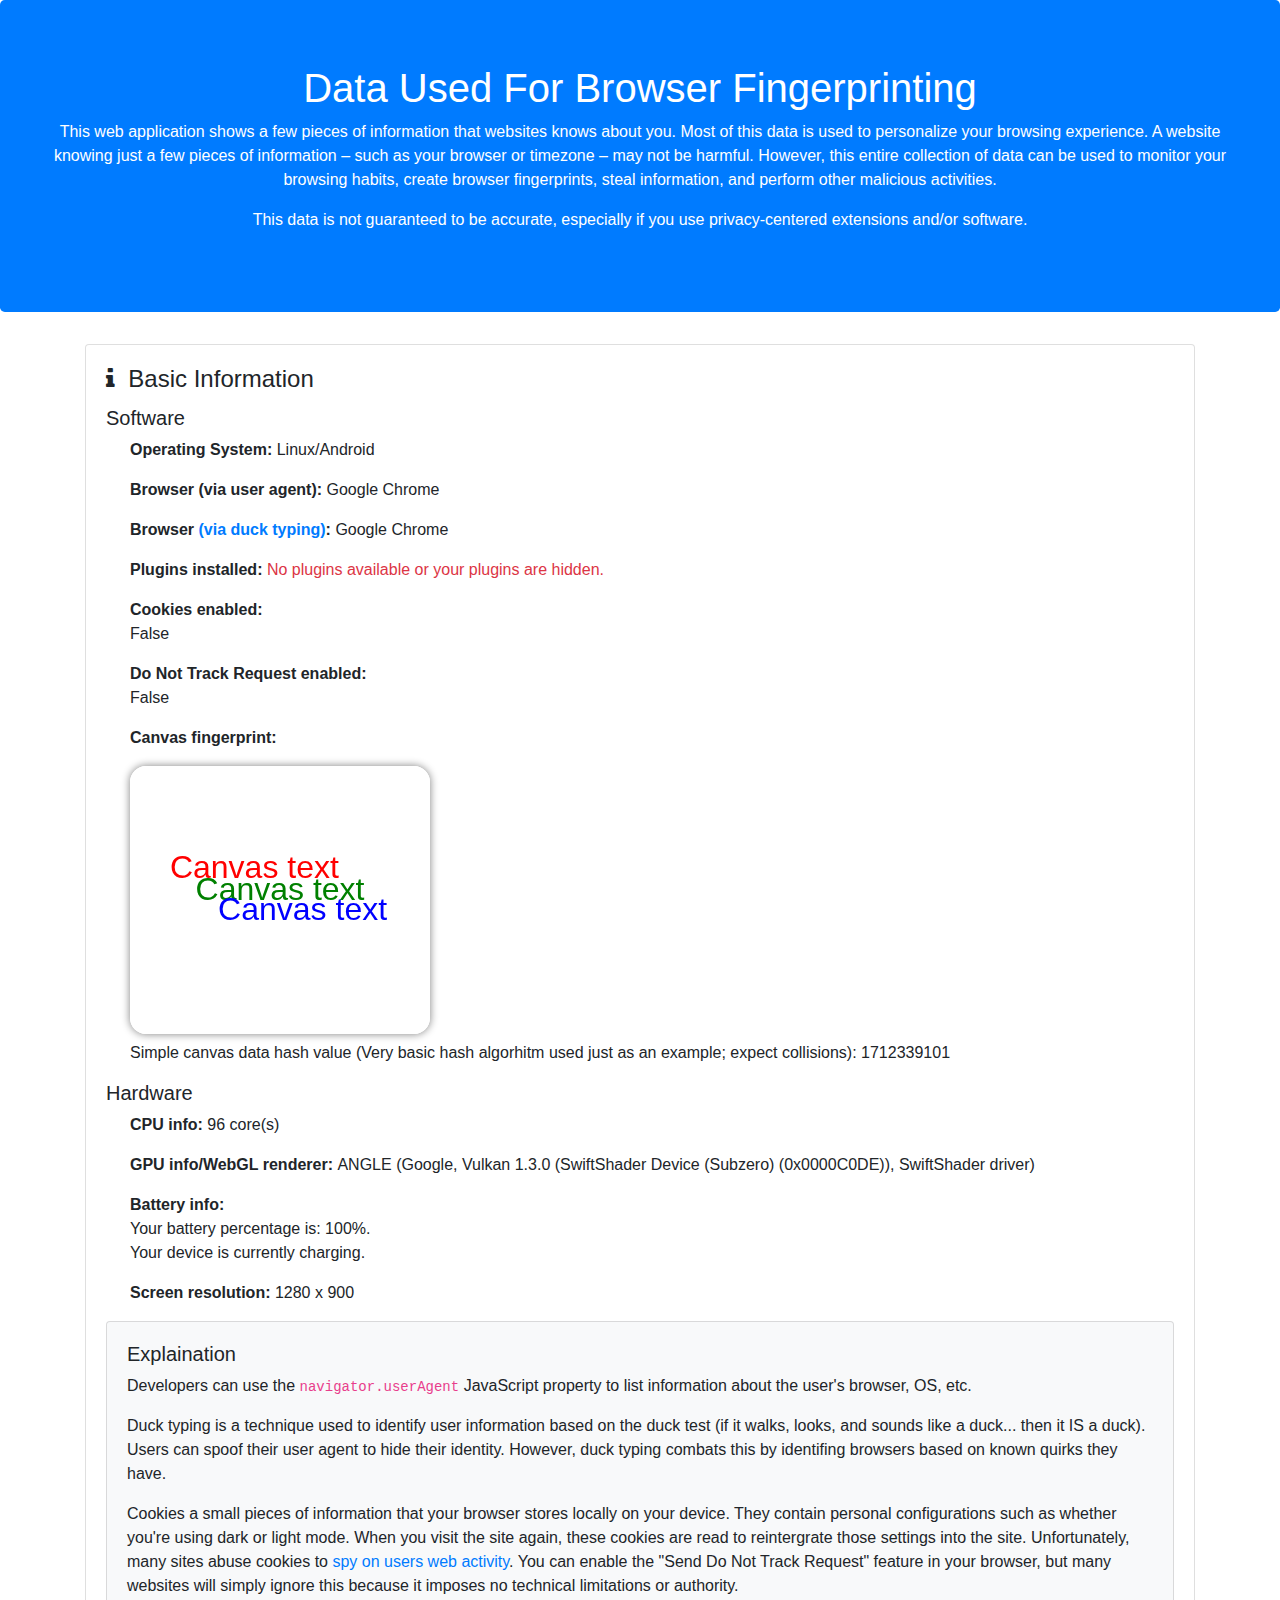
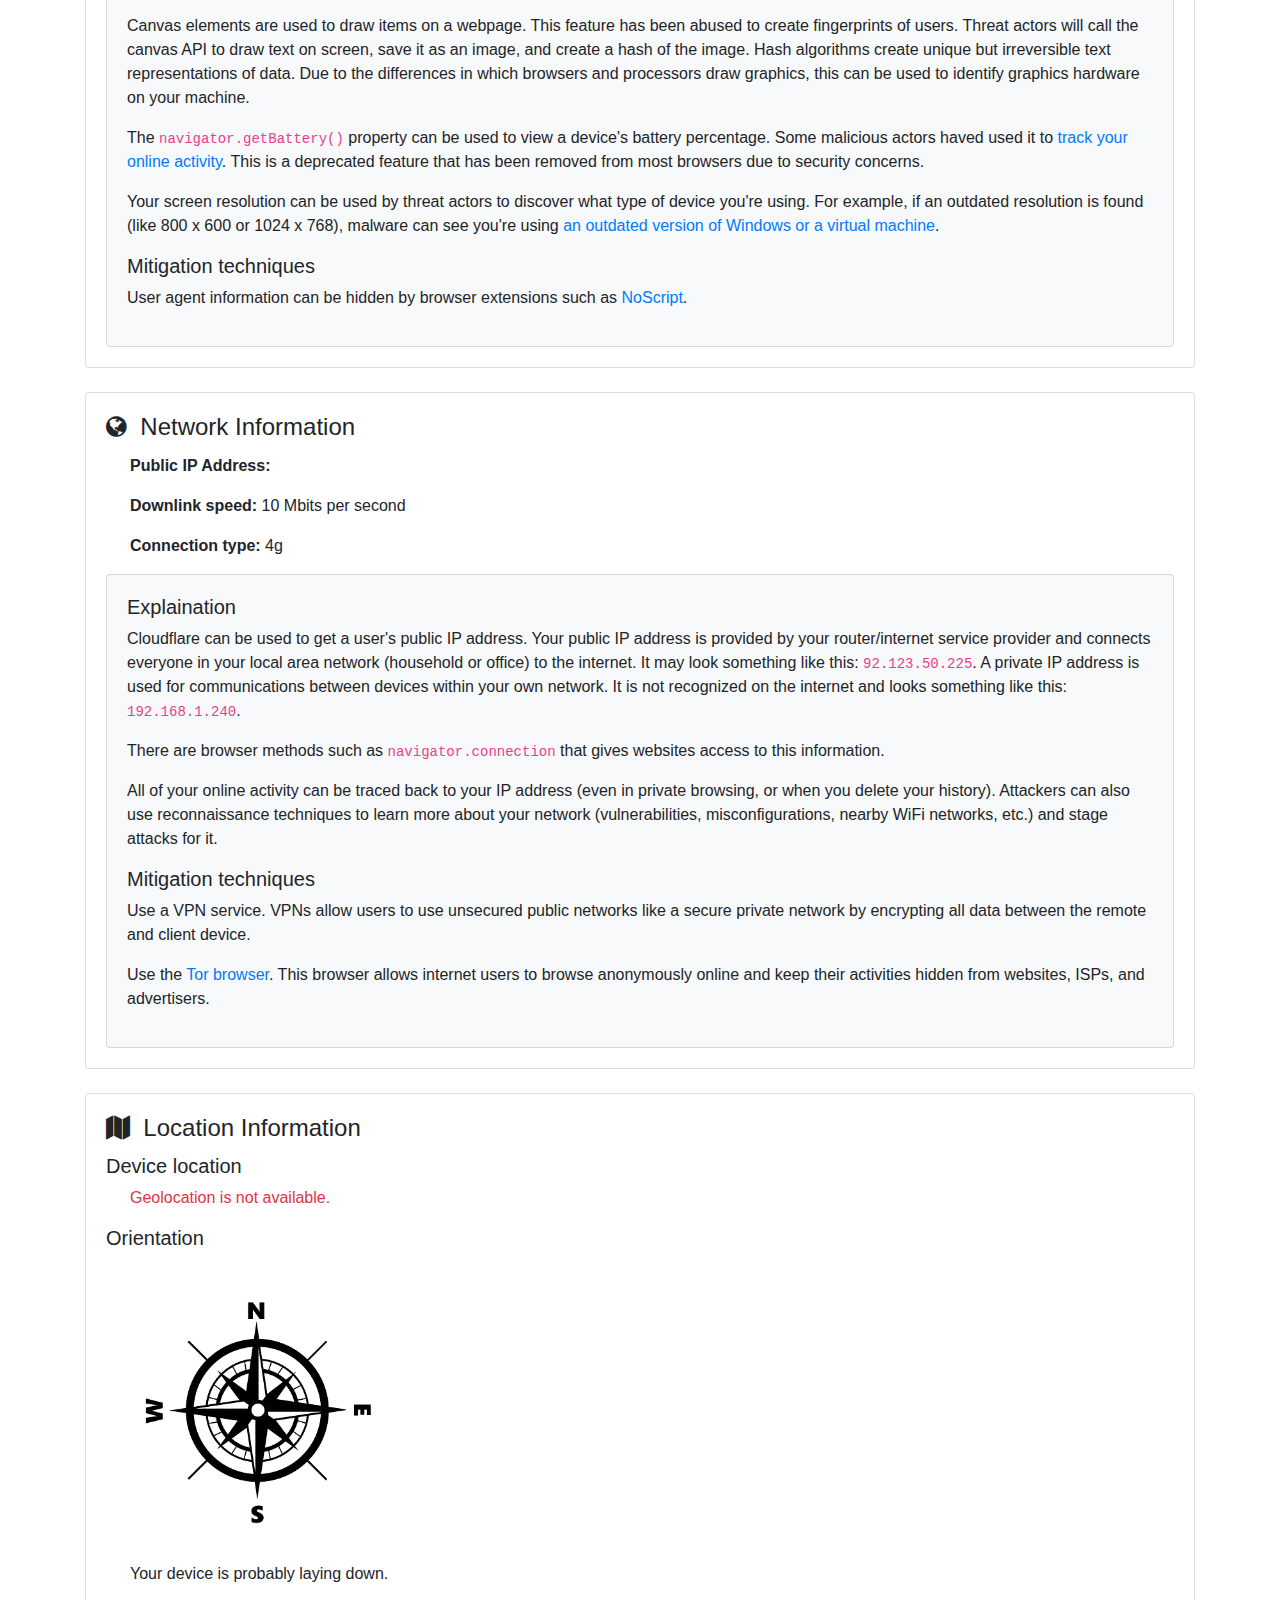
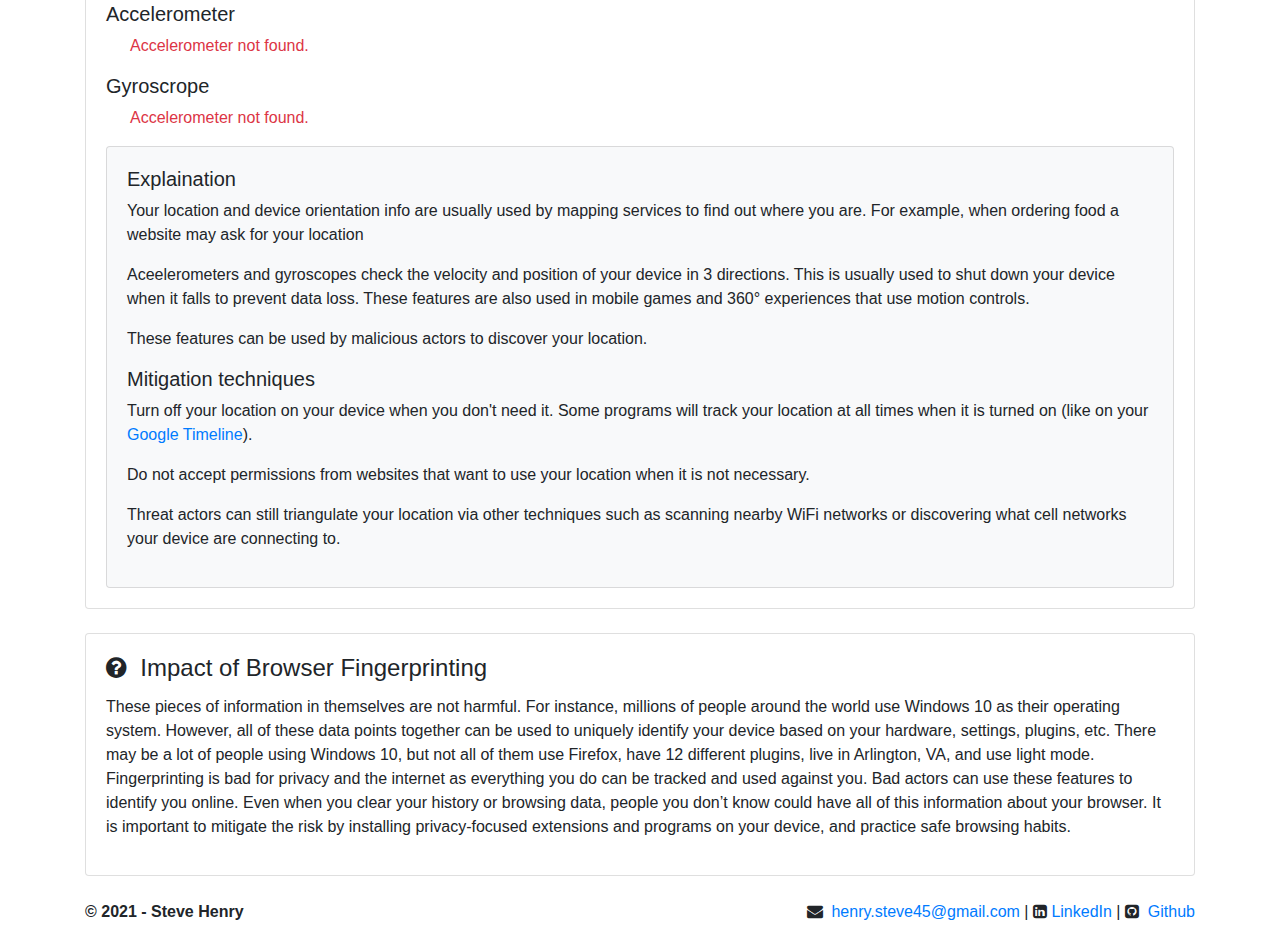
<file: browserFingerprinting/index.html>
<!DOCTYPE html>
<html lang="en">
    <head>
        <title>Browser Fingerprinting</title>
        <meta charset="utf-8">
        <meta name="viewport" content="width=device-width, initial-scale=1">
        <link rel="stylesheet" href="https://maxcdn.bootstrapcdn.com/bootstrap/4.5.2/css/bootstrap.min.css">
        <script src="https://ajax.googleapis.com/ajax/libs/jquery/3.5.1/jquery.min.js"></script>
        <link rel="stylesheet" href="https://cdnjs.cloudflare.com/ajax/libs/font-awesome/4.7.0/css/font-awesome.min.css">
        <script src="https://cdnjs.cloudflare.com/ajax/libs/popper.js/1.16.0/umd/popper.min.js"></script>
        <script src="https://maxcdn.bootstrapcdn.com/bootstrap/4.5.2/js/bootstrap.min.js"></script>
        <style>
            canvas {
                border-radius: 16px;
                border: 2px solid white;
                padding: 20px;
                box-shadow: 0px 0px 8px grey;
            }
            @media screen and (max-width: 380px) {
                canvas {
                    width: 200px;
                    height: 200px;
                }
            }
        </style>
    </head>
    <body>
        <div id="test2"></div>
        <div class="jumbotron text-center bg-primary text-white">
            <h1>Data Used For Browser Fingerprinting</h1>
            <p>This web application shows a few pieces of information that websites knows about you. Most of this data is used to personalize your browsing experience. A website knowing just a few pieces of information – such as your browser or timezone – may not be harmful. However, this entire collection of data can be used to monitor your browsing habits, create browser fingerprints, steal information, and perform other malicious activities.</p> 
            <p>This data is not guaranteed to be accurate, especially if you use privacy-centered extensions and/or software.</p>
        </div>
        <noscript><p class="alert alert-warning">JavaScript is disabled. Most of this website will not work.</p></noscript>
        <div class="container">
            <!--Basic info-->
            <div class="card">
                <div class="card-body">
                    <h4 class="card-title"><i class="fa fa-info" aria-hidden="true"></i>&nbsp;&nbsp;Basic Information</h4>
                    <h5>Software</h5>
                    <div class="ml-4">
                        <p id="os"></p>
                        <p id="browser"><b>Browser (via user agent): </b></p>
                        <p id="browserDuck"><b>Browser <a class="explainer_link"href="https://en.wikipedia.org/wiki/Duck_typing">(via duck typing)</a>: </b></p>
                        <p id="plugins"><b>Plugins installed: </b></p>
                        <p id="cookies"><b>Cookies enabled: </b><br></p>
                        <p id="dnc"><b>Do Not Track Request enabled: </b><br></p>
                        <p><b>Canvas fingerprint:</b></p>
                        <div id="canvas">
                            <canvas id="myCanvas" width="256" height="224">
                                <p class='text-danger'>This browser does not support canvas elements.</p>
                            </canvas>
                        </div>
                    </div>
                    <h5>Hardware</h5>
                    <div class="ml-4">
                        <p id="cpu"><b>CPU info: </b></p>
                        <p id="gpu"><b>GPU info/WebGL renderer: </b></p>
                        <p id="battery"><b>Battery info: </b><br></p>
                        <p id="screenRes"><b>Screen resolution: </b></p>
                    </div>
                    <div class="card bg-light text-black">
                        <div class="card-body">
                            <h5>Explaination</h5>
                            <p>Developers can use the <code>navigator.userAgent</code> JavaScript property to list information about the user's browser, OS, etc.</p>
                            <p>Duck typing is a technique used to identify user information based on the duck test (if it walks, looks, and sounds like a duck... then it IS a duck). Users can spoof their user agent to hide their identity. However, duck typing combats this by identifing browsers based on known quirks they have.</p>
                            <p>Cookies a small pieces of information that your browser stores locally on your device. They contain personal configurations such as whether you're using dark or light mode. When you visit the site again, these cookies are read to reintergrate those settings into the site. Unfortunately, many sites abuse cookies to <a href="https://privacy.net/stop-cookies-tracking/">spy on users web activity</a>. You can enable the "Send Do Not Track Request" feature in your browser, but many websites will simply ignore this because it imposes no technical limitations or authority.</p>
                            <p>Canvas elements are used to draw items on a webpage. This feature has been abused to create fingerprints of users. Threat actors will call the canvas API to draw text on screen, save it as an image, and create a hash of the image. Hash algorithms create unique but irreversible text representations of data. Due to the differences in which browsers and processors draw graphics, this can be used to identify graphics hardware on your machine.</p>
                            
                            <p>The <code>navigator.getBattery()</code> property can be used to view a device's battery percentage. Some malicious actors haved used it to <a href="https://www.theguardian.com/technology/2016/aug/02/battery-status-indicators-tracking-online">track your online activity</a>. This is a deprecated feature that has been removed from most browsers due to security concerns.</p>
                            <p>Your screen resolution can be used by threat actors to discover what type of device you're using. For example, if an outdated resolution is found (like 800 x 600 or 1024 x 768), malware can see you're using <a href="https://www.makeuseof.com/tag/malware-uses-screen-resolution-avoid-detection/">an outdated version of Windows or a virtual machine</a>.</p>
                            <h5>Mitigation techniques</h5>
                            <p>User agent information can be hidden by browser extensions such as <a href="https://www.google.com/search?q=noscript">NoScript</a>.</p>
                        </div>
                    </div>
                </div>
            </div>
            <br>
            <!--Network info-->
            <div class="card">
                <div class="card-body">
                    <h4 class="card-title"><i class="fa fa-globe" aria-hidden="true"></i>&nbsp;&nbsp;Network Information</h4>
                    <div class="ml-4">
                        <p id="ip"><b>Public IP Address: </b></p>
                        <p id="conSpeed"><b>Downlink speed: </b></p>
                        <p id="conType"><b>Connection type: </b></p>
                    </div>
                    <div class="card bg-light text-black">
                        <div class="card-body">
                            <h5>Explaination</h5>
                            <p>Cloudflare can be used to get a user's public IP address. Your public IP address is provided by your router/internet service provider and connects everyone in your local area network (household or office) to the internet. It may look something like this: <code>92.123.50.225</code>. A private IP address is used for communications between devices within your own network. It is not recognized on the internet and looks something like this: <code>192.168.1.240</code>.</p>
                            <p>There are browser methods such as <code>navigator.connection</code> that gives websites access to this information.</p>
                            <p>All of your online activity can be traced back to your IP address (even in private browsing, or when you delete your history). Attackers can also use reconnaissance techniques to learn more about your network (vulnerabilities, misconfigurations, nearby WiFi networks, etc.) and stage attacks for it.</p>
                            <h5>Mitigation techniques</h5>
                            <p>Use a VPN service. VPNs allow users to use unsecured public networks like a secure private network by encrypting all data between the remote and client device.</p>
                            <p>Use the <a href="https://www.google.com/search?q=tor%20project">Tor browser</a>. This browser allows internet users to browse anonymously online and keep their activities hidden from websites, ISPs, and advertisers.</p>
                        </div>
                    </div>
                </div>
            </div>
            <br>
            <!--Location info-->
            <div class="card">
                <div class="card-body">
                    <h4 class="card-title"><i class="fa fa-map" aria-hidden="true"></i>&nbsp;&nbsp;Location Information</h4>
                    <h5>Device location</h5>
                    <div class="ml-4">
                        <p id="location"><span class="text-danger">Geolocation is not available.</span></p>
                    </div>
                    <h5>Orientation</h5>
                    <div class="ml-4">
                        <div id="orientation"><span class="text-danger">Cannot find device orientation.</span></div>
                    </div>
                    <h5>Accelerometer</h5>
                    <div class="ml-4">
                        <p id="aclX"><span class="text-danger">Accelerometer not found.</span></p>
                        <p id="aclY"></p>
                        <p id="aclZ"></p>
                    </div>
                    <h5>Gyroscrope</h5>
                    <div class="ml-4">
                        <p id="gyroX"><span class="text-danger">Accelerometer not found.</span></p>
                        <p id="gyroY"></p>
                        <p id="gyroZ"></p>
                    </div>
                    <div class="card bg-light text-black">
                        <div class="card-body">
                            <h5>Explaination</h5>
                            <p>Your location and device orientation info are usually used by mapping services to find out where you are. For example, when ordering food a website may ask for your location</p>
                            <p>Aceelerometers and gyroscopes check the velocity and position of your device in 3 directions. This is usually used to shut down your device when it falls to prevent data loss. These features are also used in mobile games and 360&deg; experiences that use motion controls.</p>
                            <p>These features can be used by malicious actors to discover your location.</p>
                            <h5>Mitigation techniques</h5>
                            <p>Turn off your location on your device when you don't need it. Some programs will track your location at all times when it is turned on (like on your <a href="https://www.google.com/maps/timeline">Google Timeline</a>).</p>
                            <p>Do not accept permissions from websites that want to use your location when it is not necessary.</p>
                            <p>Threat actors can still triangulate your location via other techniques such as scanning nearby WiFi networks or discovering what cell networks your device are connecting to.</p>
                        </div>
                    </div>
                </div>
            </div>
            <br>
            <div class="card">
            <div class="card-body">
                <h4 class="card-title"><i class="fa fa-question-circle" aria-hidden="true"></i>&nbsp;&nbsp;Impact of Browser Fingerprinting</h4>
                <p>These pieces of information in themselves are not harmful. For instance, millions of people around the world use Windows 10 as their operating system. However, all of these data points together can be used to uniquely identify your device based on your hardware, settings, plugins, etc. There may be a lot of people using Windows 10, but not all of them use Firefox, have 12 different plugins, live in Arlington, VA, and use light mode. Fingerprinting is bad for privacy and the internet as everything you do can be tracked and used against you. Bad actors can use these features to identify you online. Even when you clear your history or browsing data, people you don’t know could have all of this information about your browser. It is important to mitigate the risk by installing privacy-focused extensions and programs on your device, and practice safe browsing habits.</p>
            </div>
        </div>
        </div>
        <br>
        <footer class="footer">
            <div class="container">
            <b>&copy; 2021 - Steve Henry</b><span class="float-right"><i class="fa fa-envelope" aria-hidden="true"></i> <a href="mailto:henry.steve45@gmail.com">&nbsp;henry.steve45@gmail.com</a>
            | <i class="fa fa-linkedin-square" aria-hidden="true"></i><a href="https://www.linkedin.com/in/steve-henry-384818146/">&nbsp;LinkedIn</a>
            | <i class="fa fa-github-square" aria-hidden="true"></i> <a href="https://github.com/henrysteve45/">&nbsp;Github</a></span>
            </div>
            <br>
        </footer>
    </body>
</html>
<script src="script.js"></script>
</file>
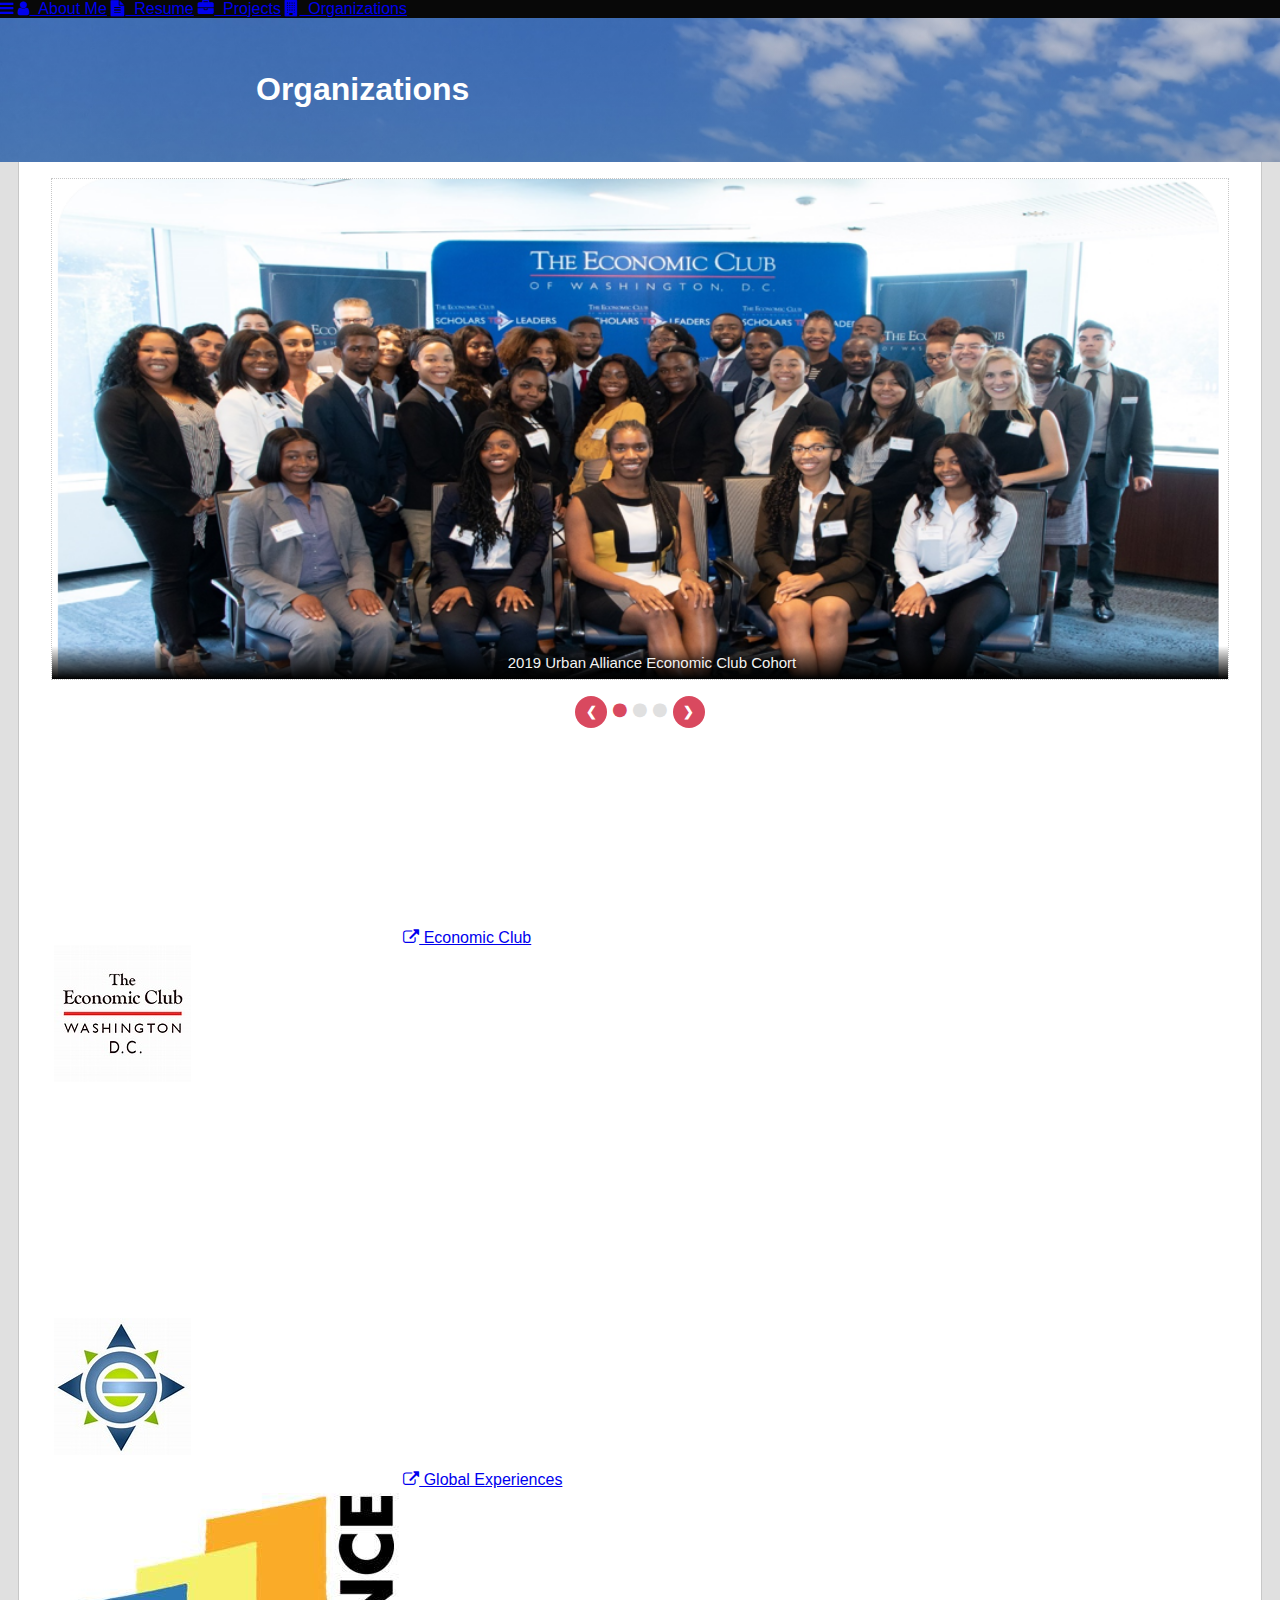
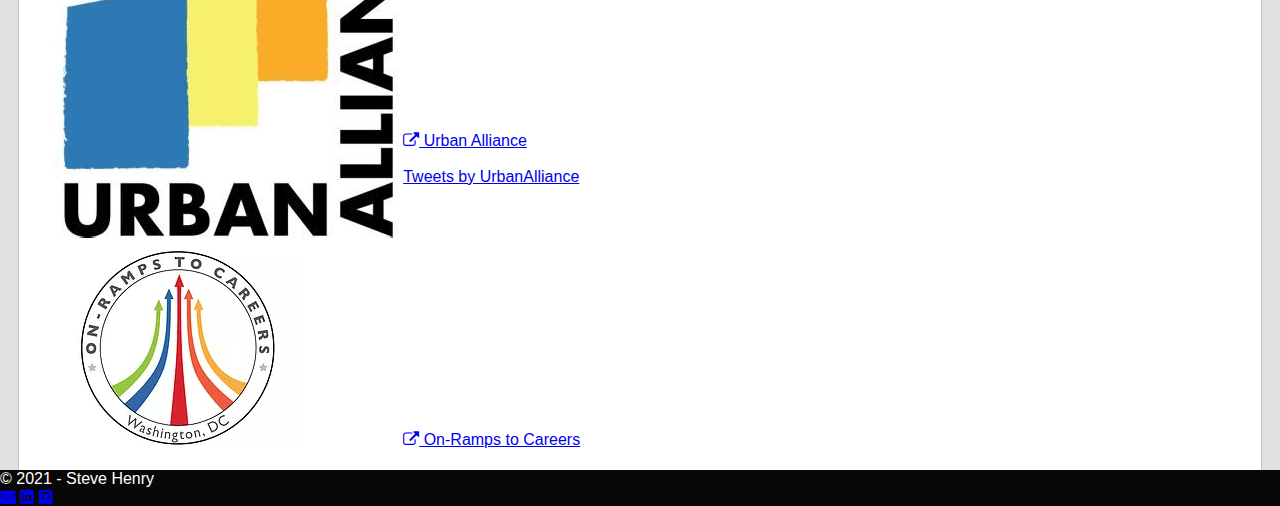
<file: organizations.html>
<!DOCTYPE html>
<html lang="en">
    <head>
        <script src="https://ajax.googleapis.com/ajax/libs/jquery/3.5.1/jquery.min.js"></script>
        <meta charset="utf-8">
        <link rel="stylesheet" href="style.css">
        <link rel="stylesheet" href="https://cdnjs.cloudflare.com/ajax/libs/font-awesome/4.7.0/css/font-awesome.min.css">
        <meta name="viewport" content="width=device-width, initial-scale=1">
        <link rel="preconnect" href="https://fonts.gstatic.com">
		<link href="https://fonts.googleapis.com/css2?family=Open+Sans&family=Zilla+Slab&display=swap" rel="stylesheet">
        <script src="script.js"></script>
        <title>Steve Henry's Web Portfolio</title>
		<link rel="icon" type="image/png" href="steve.jpg">
		<style>
			#hero {
				background-size: cover;
				padding: 32px 20% 32px 20%;
				background-image: linear-gradient(rgba(0, 0, 0, 0), rgba(0, 0, 0, 0.5)), url("bg.jpg");
				background-attachment: fixed;
			}
			#table {
				width: 92%;
				margin: auto;
				background-color: white;
				padding: 16px 32px;
				border-left: 1px solid #c7c7c7;
				border-right: 1px solid #c7c7c7;
			}
			main {
				background-color: #e0e0e0;
			}
			@media screen and (max-width: 768px) {
				#table {
					background-color: white;
					width: 100%;
					padding: 8px;
					border: none;
				}
				main {
					background-color: white;
				}
				iframe {
					width: 90%;
					height: 224px;
				}
			}
			/* Slideshow container */
			.mySlides {
				display:none;
			}

			.slideshow-container {
				height: 500px;
				position: relative;
				margin: auto;
				overflow: hidden;
				border: 1px dotted #c7c7c7;
				position: inline-block;
				vertical-align: middle;
			}

			.controls {
				background-color: white;
				padding: 16px;
				cursor: default;
			}
			/* Next & previous buttons */
			.changeSlide {
				height: 32px;
				width: 32px;
				border-radius: 50%;
				border: none;
				transition: 0.1s;
				background-color: #d9495f;
				color: white;
				font-weight: bold;
			}

			.changeSlide:hover {
				background-color: #b54052;
			}

			.changeSlide:active {
				background-color: #b54052
			}

			/* Caption text */
			.text {
				color: #f2f2f2;
				font-size: 15px;
				padding: 8px 12px;
				position: absolute;
				bottom: 0px;
				width: 100%;
				text-align: center;
				background-image: linear-gradient(rgba(0, 0, 0, 0), black);
				text-shadow: 0px 0px 5px black;
			}

			/* The dots/bullets/indicators */
			.dot {
				cursor: default;
				height: 16px;
				width: 16px;
				display: inline-block;
				transition: color 0.1s ease;
				color: #e0e0e0;
			}

			.active {
				color: #d9495f;
			}

			.dot:hover {
				color: #b54052;
			}

			/* On smaller screens, decrease text size */
			@media only screen and (max-width: 300px) {
			  .prev, .next,.text {font-size: 11px}
			}
			
			@media screen and (max-width: 800px) {
				.slideshow-container {
					height: 200px;
					margin-right: 16px;
				}
			}
		</style>
    </head>
    <body>
        <div id="wrapper">
            <nav class="topnav" id="myTopnav">
                <a href="javascript:void(0);" class="hamburger" id="hamburger" onclick="hamToggle()"><i class="fa fa-bars"></i></a>
                <a class="nav" href="index.html"><i class="fa fa-user"></i>&nbsp;&nbsp;About Me</a>
                <a class="nav" href="resume.html"><i class="fa fa-file-text"></i>&nbsp;&nbsp;Resume</a>
				<a class="nav" href="projects.html"><i class="fa fa-briefcase"></i>&nbsp;&nbsp;Projects</a>
				<a class="nav" id="active" href="organizations.html"><i class="fa fa-building"></i>&nbsp;&nbsp;Organizations</a>
            </nav>
            <div id="hero">
                <div class="navSpace"></div>
                <h1>Organizations</h1>
            </div>
            <main>
				<section id="table">
					<div class="slideshow-container">
						<div class="mySlides fade">
							<img src="img/gallery/1.png" style="width:100%" alt="Me and my fellow Urban Alliance interns at the Economic Club">
							<div class="text">2019 Urban Alliance Economic Club Cohort</div>
						</div>

						<div class="mySlides fade">
							<img src="img/gallery/2.png" style="width:100%" alt="Me and my fellow Accenture interns">
							<div class="text">Me and my fellow Accenture interns</div>
						</div>

						<div class="mySlides fade">
							<img src="img/gallery/3.png" style="width:100%">
							<div class="text">2017 Economic Club Scholarship Recipients</div>
						</div>
					</div>
					<div class="controls" style="text-align:center">
						<button type="button" class="changeSlide" onclick="plusSlides(-1)">&#10094;</button>
						<a onclick="currentSlide(1)" class="dot"><i class="fa fa-circle" aria-hidden="true"></i></a> 
						<a onclick="currentSlide(2)" class="dot"><i class="fa fa-circle" aria-hidden="true"></i></a> 
						<a onclick="currentSlide(3)" class="dot"><i class="fa fa-circle" aria-hidden="true"></i></a>  
						<button type="button" class="changeSlide" onclick="plusSlides(1)">&#10095;</button>
					</div>
					<table>
						<tr>
							<td class="icon"><img src=img/economicclub.jpg></td>
							<td class="desc">
								<h4>The Economic Club of Washington, DC</h4>
								<small>August 2017</small>
								<p>The Economic Club provides scholarships to high school and college students in the Washington, DC area. Economic Club scholars recieve mentorships and participate in professional development workshops with industry leaders from companies such as Deloitte and Accenture.</p> 
								<br>
								<a class="link" href="https://www.economicclub.org/education-initiative"><i class="fa fa-external-link"></i>&nbsp;Economic Club</a><br>
								<br>
								<iframe width="560" height="315" src="https://www.youtube-nocookie.com/embed/lW98Uj5EQ-k" title="YouTube video player" frameborder="0" allow="accelerometer; autoplay; clipboard-write; encrypted-media; gyroscope; picture-in-picture" allowfullscreen></iframe>
								<br>
							</td>
						</tr>
						<tr>
							<td class="icon"><img src=img/ge.jpg></td>
							<td class="desc">
								<h4>Global Experiences</h4>
								<small>January 2021 - April 2021</small>
								<p>Global Experiences provides college students with internship experience with companies around the world. Members also get to interact with global industry leaders and learn about the impact of their career field in other countries. Thanks to this organization, I was able to have an internship with Sprwt.</p>
								<br>
								<a class="link" href="https://www.globalexperiences.com/"><i class="fa fa-external-link"></i>&nbsp;Global Experiences</a>
							</td>
						</tr>
						<tr>
							<td class="icon"><img src=img/urbanalliance.jpg></td>
							<td class="desc">
								<h4>Urban Alliance</h4>
								<small>June 2019 - August 2019</small>
								<p>Urban Alliance helps students in the Washington, DC area build their professional skills via internships at a variety of companies in the region and development workshops. I was able to intern at Phone2Action thanks to Urban Alliance.</p>
								<br>
								<a class="link" href="https://theurbanalliance.org/"><i class="fa fa-external-link"></i>&nbsp;Urban Alliance</a>
								<br><br>
								<a class="twitter-timeline" data-width="560" data-height="315" data-dnt="true" data-theme="dark" href="https://twitter.com/UrbanAlliance?ref_src=twsrc%5Etfw">Tweets by UrbanAlliance</a> <script async src="https://platform.twitter.com/widgets.js" charset="utf-8"></script>
								<br>
							</td>
						</tr>
						<tr>
							<td class="icon"><img src=img/onramps.jpg></td>
							<td class="desc">
								<h4>On-Ramp to Careers</h4>
								<small>June 2015 - August 2017</small>
								<p>On-Ramps inspires future technology leaders by providing internship experience to students in STEM fields. Their partnered organizations include the Department of Homeland Security and Accenture. I participated in internships at companies in the DC area thanks to On-Ramps. Currently an alumni.</p>
								<br>
								<a class="link" href="https://www.onrampstocareers.org/"><i class="fa fa-external-link"></i>&nbsp;On-Ramps to Careers</a>
							</td>
						</tr>
					</table>
				</section>
            </main>
            <footer class="footer" id="normal">
				<div>&copy; 2021 - Steve Henry</div>
                <div>
                    <a id="email" href="mailto:henry.steve45@gmail.com" class="fa fa-envelope" aria-hidden="true"></a>
                    <a id="linkedin" href="https://www.linkedin.com/in/steve-henry-384818146/" class="fa fa-linkedin-square" aria-hidden="true"></a>
                    <a id="github" href="https://github.com/henrysteve45/" class="fa fa-github-square" aria-hidden="true"></a>
                </div>
        	</footer>
        </div>
    </body>
	<script>
		function hideWindow() {
			document.getElementById("wrapper").style.opacity = 0;
		}
		function showWindow() {
			document.getElementById("wrapper").style.opacity = 1;
		}
		var slideIndex = 1;
		showSlides(slideIndex);

		function plusSlides(n) {
			showSlides(slideIndex += n);
		}

		function currentSlide(n) {
			showSlides(slideIndex = n);
		}

		function showSlides(n) {
			var i;
			var slides = document.getElementsByClassName("mySlides");
			var dots = document.getElementsByClassName("dot");
			if (n > slides.length) {
				slideIndex = 1;
			}    
			if (n < 1) {
				slideIndex = slides.length
			}
			for (i = 0; i < slides.length; i++) {
			slides[i].style.display = "none";  
			}
			for (i = 0; i < dots.length; i++) {
				dots[i].className = dots[i].className.replace(" active", "");
			}
			slides[slideIndex-1].style.display = "block";  
			dots[slideIndex-1].className += " active";
		}
		</script>
</html>
</file>
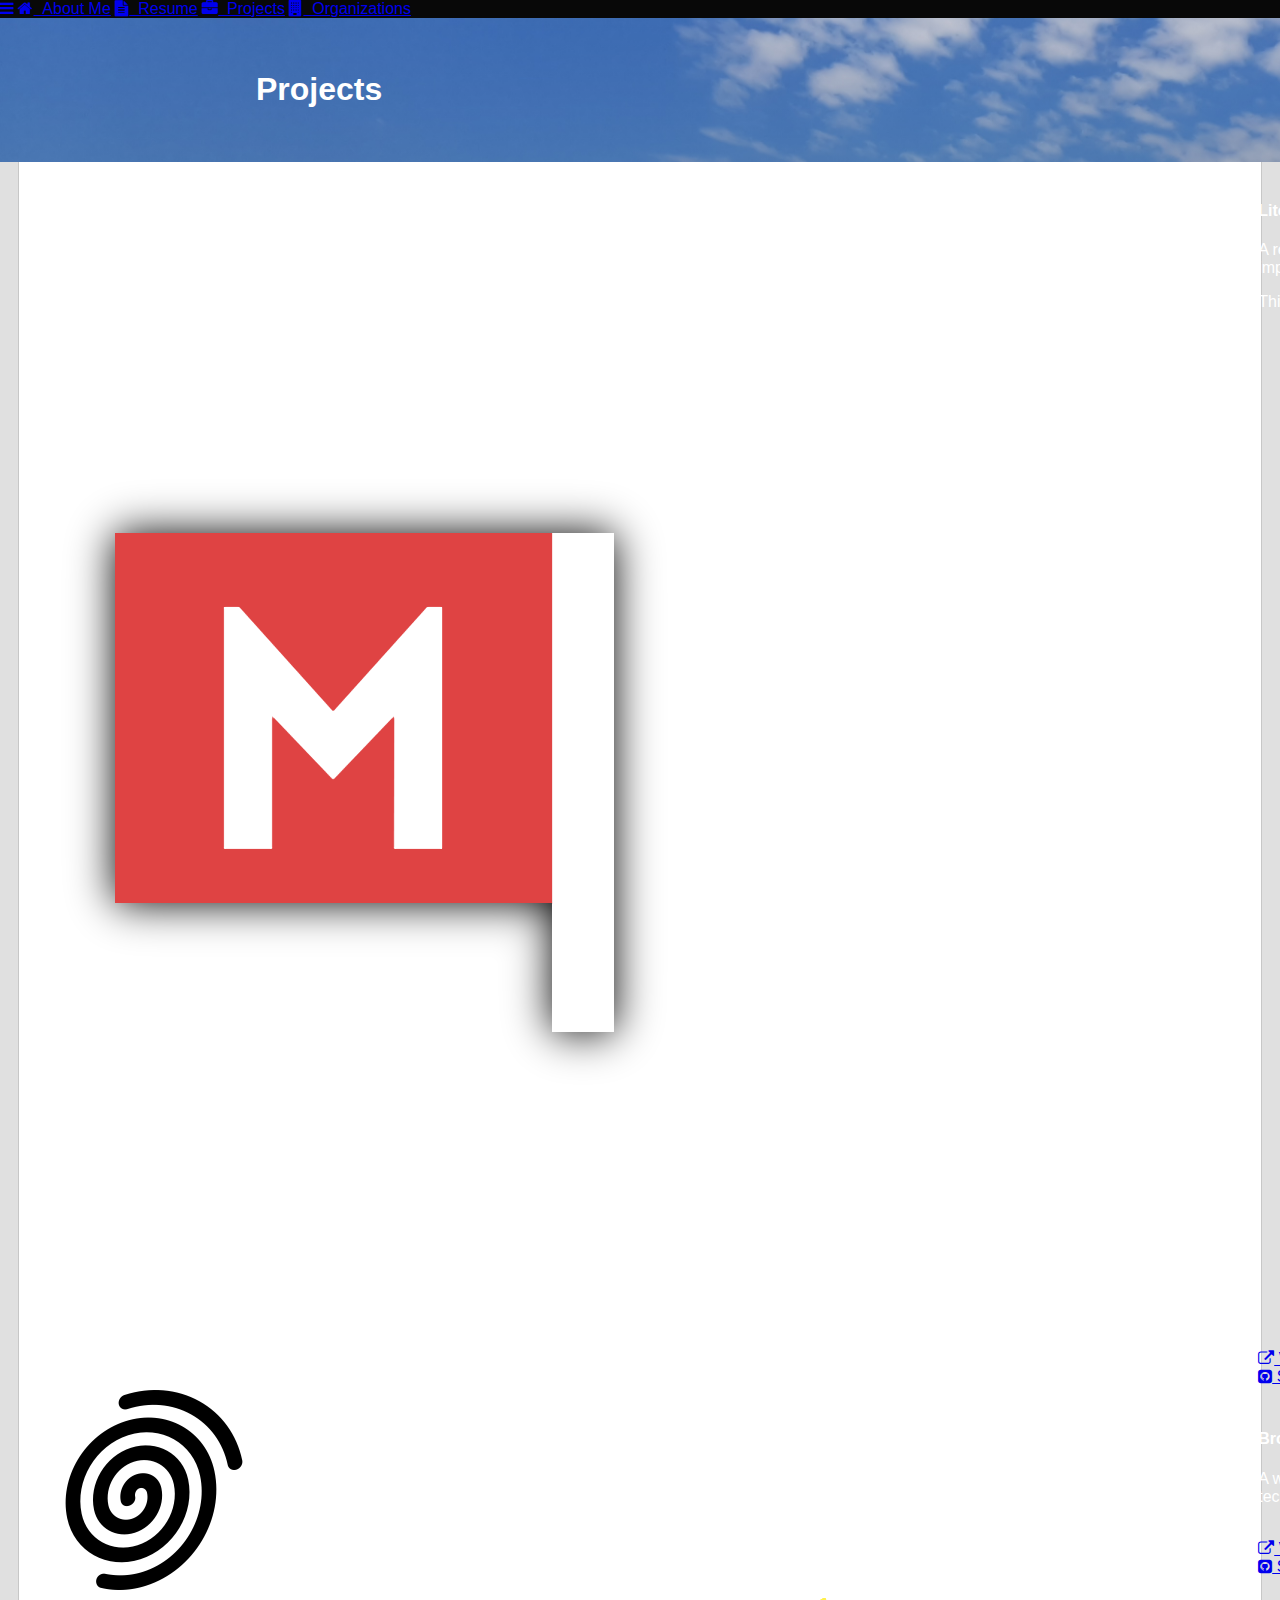
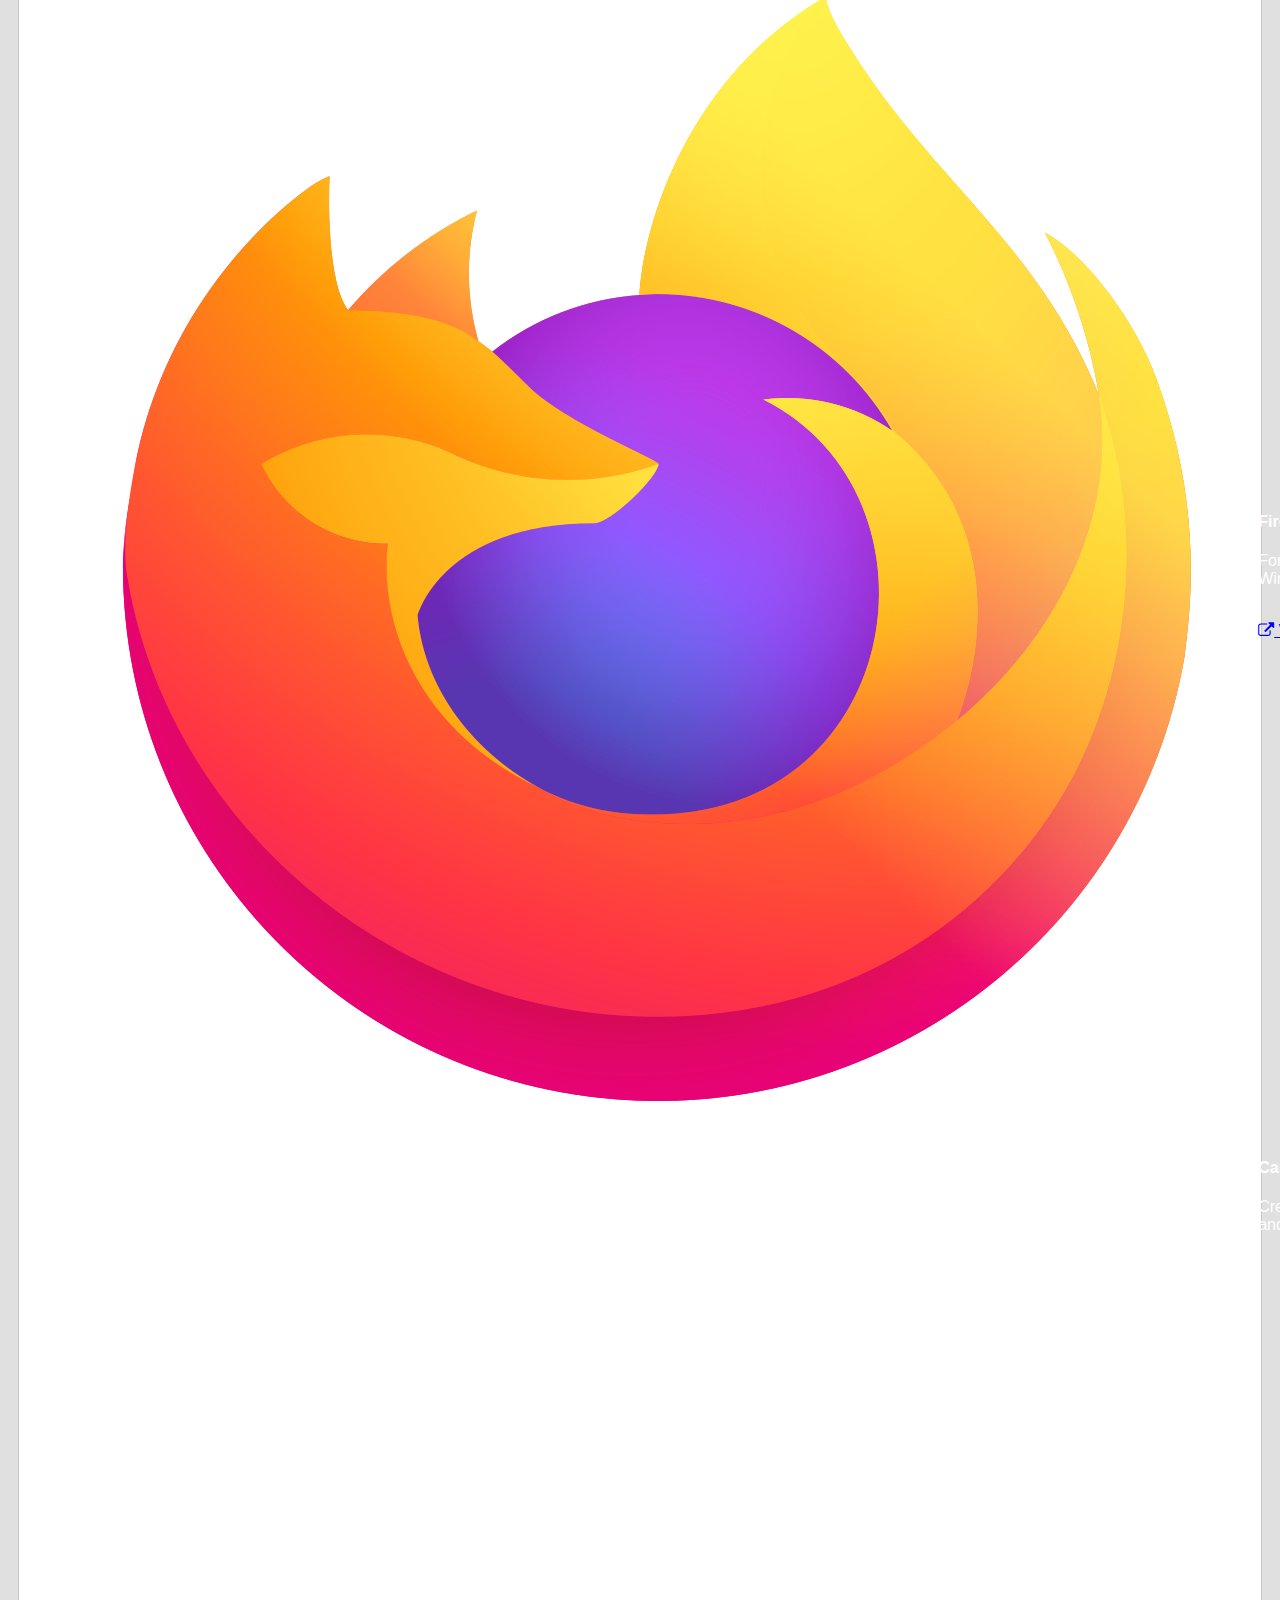
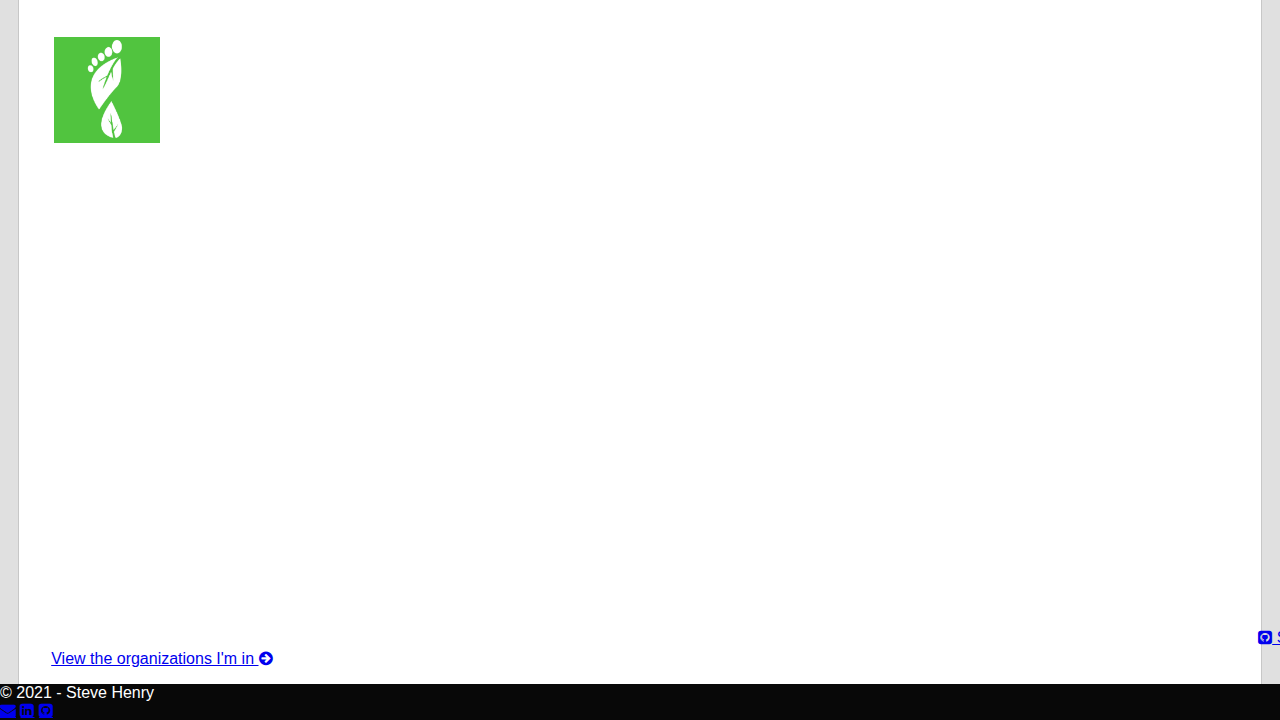
<file: projects.html>
<!DOCTYPE html>
<html lang="en">
    <head>
        <script src="https://ajax.googleapis.com/ajax/libs/jquery/3.5.1/jquery.min.js"></script>
        <meta charset="utf-8">
        <link rel="stylesheet" href="style.css">
        <link rel="stylesheet" href="https://cdnjs.cloudflare.com/ajax/libs/font-awesome/4.7.0/css/font-awesome.min.css">
        <meta name="viewport" content="width=device-width, initial-scale=1">
        <link rel="preconnect" href="https://fonts.gstatic.com">
		<link href="https://fonts.googleapis.com/css2?family=Open+Sans&family=Zilla+Slab&display=swap" rel="stylesheet">
        <script src="script.js"></script>
        <title>Steve Henry's Web Portfolio</title>
		<link rel="icon" type="image/png" href="steve.jpg">
		<style>
			#hero {
				background-size: cover;
				padding: 32px 20% 32px 20%;
				background-image: linear-gradient(rgba(0, 0, 0, 0), rgba(0, 0, 0, 0.5)), url("bg.jpg");
				background-attachment: fixed;
			}
			#table {
				width: 92%;
				margin: auto;
				background-color: white;
				padding: 16px 32px;
				border-left: 1px solid #c7c7c7;
				border-right: 1px solid #c7c7c7;
			}
			main {
				background-color: #e0e0e0;
			}
			@media screen and (max-width: 768px) {
				#table {
					background-color: white;
					width: 100%;
					padding: 8px;
					border: none;
				}
				main {
					background-color: white;
				}
			}
		</style>
    </head>
    <body>
        <div id="wrapper">
            <nav class="topnav" id="myTopnav">
                <a href="javascript:void(0);" class="hamburger" id="hamburger" onclick="hamToggle()"><i class="fa fa-bars"></i></a>
                <a class="nav" href="index.html"><i class="fa fa-home"></i>&nbsp;&nbsp;About Me</a>
                <a class="nav" href="resume.html"><i class="fa fa-file-text"></i>&nbsp;&nbsp;Resume</a>
				<a class="nav" id="active" href="projects.html"><i class="fa fa-briefcase"></i>&nbsp;&nbsp;Projects</a>
				<a class="nav" href="organizations.html"><i class="fa fa-building"></i>&nbsp;&nbsp;Organizations</a>
            </nav>
            <div id="hero">
                <h1>Projects</h1>
            </div>
            <main>
				<section id="table">
					<table>
						<tr>
							<td class="icon"><img src=img/liteeta.png></td>
							<td class="desc">
								<h4>LiteETA</h4>
								<p>A real-time bus arrival web application that shows Washington, DC residents when the next bus will come at their desired stop, along with other data such as route data and schedules. Users can enter any WMATA Metrobus route or bus stop ID to get live information. I built this to improve upon shortcomings my family and I have with WMATA’s official bus application. The site utilizes the WMATA API, Leaflet.js and Mapbox.</p> 
								<p>This project won 1st place in the 2021 Annual Marymount Student Research Conference.</p>
								<br>
								<figure>
									<a href="img/liteetaScreenshot.png"><img class="projectImg" src="img/liteetaScreenshot.png" alt="Screenshot of LiteETA displaying bus arrival information for a stop."></a>
									<figcaption>Screenshot of LiteETA displaying bus arrival information for a stop.</figcaption>
								</figure>
								<br>
								<a class="link" href="http://35.mutechchallenge.com/"><i class="fa fa-external-link"></i>&nbsp;Visit site</a><br>
								<a class="link" href="http://35.mutechchallenge.com/"><i class="fa fa-github-square"></i>&nbsp;Source code</a>
							</td>
						</tr>
						<tr>
							<td class="icon"><img src=img/fingerprint.png></td>
							<td class="desc">
								<h4>Browser Fingerprinting</h4>
								<p>A web application that demonstrates the ways browsers can generate a fingerprint of users based on browser settings, JavaScript properties, device hardware, and more. The site also provides explanations on how these methods work to a general audience and mitigation techniques. Bootstrap was used for visual styling and responsive design.</p>
								<br>
								<a class="link" href="https://henrysteve45.github.io/browserFingerprinting/index.html"><i class="fa fa-external-link"></i>&nbsp;Visit site</a><br>
								<a class="link" href="https://github.com/henrysteve45/webVulnerabilities"><i class="fa fa-github-square"></i>&nbsp;Source code</a>
							</td>
						</tr>
						<tr>
							<td class="icon"><img src=img/firefox.png></td>
							<td class="desc">
								<h4>Firefox DNS-over-HTTPS Presentation</h4>
								<p>For my corporate cybersecurity course, I created a presentation on DNS-over-HTTPS, at the time a new feature in the Firefox browser which sends DNS resolutions over the encrypted HTTPS protocol. The presentation showcases how it works and demonstrates the encryption via Wireshark packet captures.</p>
								<br>
								<a class="link" href="https://drive.google.com/file/d/1DaoVhrsSqNJf9x262cN2oIAfq6IYXfng/view?usp=sharing"><i class="fa fa-external-link"></i>&nbsp;View presentation</a>
							</td>
						</tr>
						<tr>
							<td class="icon"><img src=img/carboncalc.png></td>
							<td class="desc">
								<h4>Carbon Calc</h4>
								<p>Created a web application called Carbon Calc for the 2019 Marymount Tech Challenge that tied for 1st place. It is an environmental education website featuring a carbon footprint calculator. It is aimed to each general audiences about how their daily habits influence the environment and ways they can mitigate their harmful environmental impacts.</p>
								<br>
								<figure>
									<a href="img/carbonCalcScreenshot.png"><img class="projectImg" src="img/carbonCalcScreenshot.png" alt="Screenshot of the Carbon Calc website, listing some ways users can reduce their carbon footprint."></a>
									<figcaption>Screenshot of the Carbon Calc website, listing some ways users can reduce their carbon footprint.</figcaption>
								</figure>
								<br>
								<a class="link" href="https://github.com/henrysteve45/CarbonCalc/"><i class="fa fa-github-square"></i>&nbsp;Source code</a>
								
							</td>
						</tr>
					</table>
					<div id="nextContainer">
						<a class="button" href="organizations.html">View the organizations I'm in <i class="fa fa-arrow-circle-right" aria-hidden="true"></i></a>
					</div>
				</section>
            </main>
            <footer class="footer" id="normal">
				&copy; 2021 - Steve Henry
				<br>
					<a id="email" href="mailto:henry.steve45@gmail.com" class="fa fa-envelope" aria-hidden="true"></a>
					<a id="linkedin" href="https://www.linkedin.com/in/steve-henry-384818146/" class="fa fa-linkedin-square" aria-hidden="true"></a>
					<a id="github" href="https://github.com/henrysteve45/" class="fa fa-github-square" aria-hidden="true"></a>
        	</footer>
        </div>
    </body>
</html>
</file>
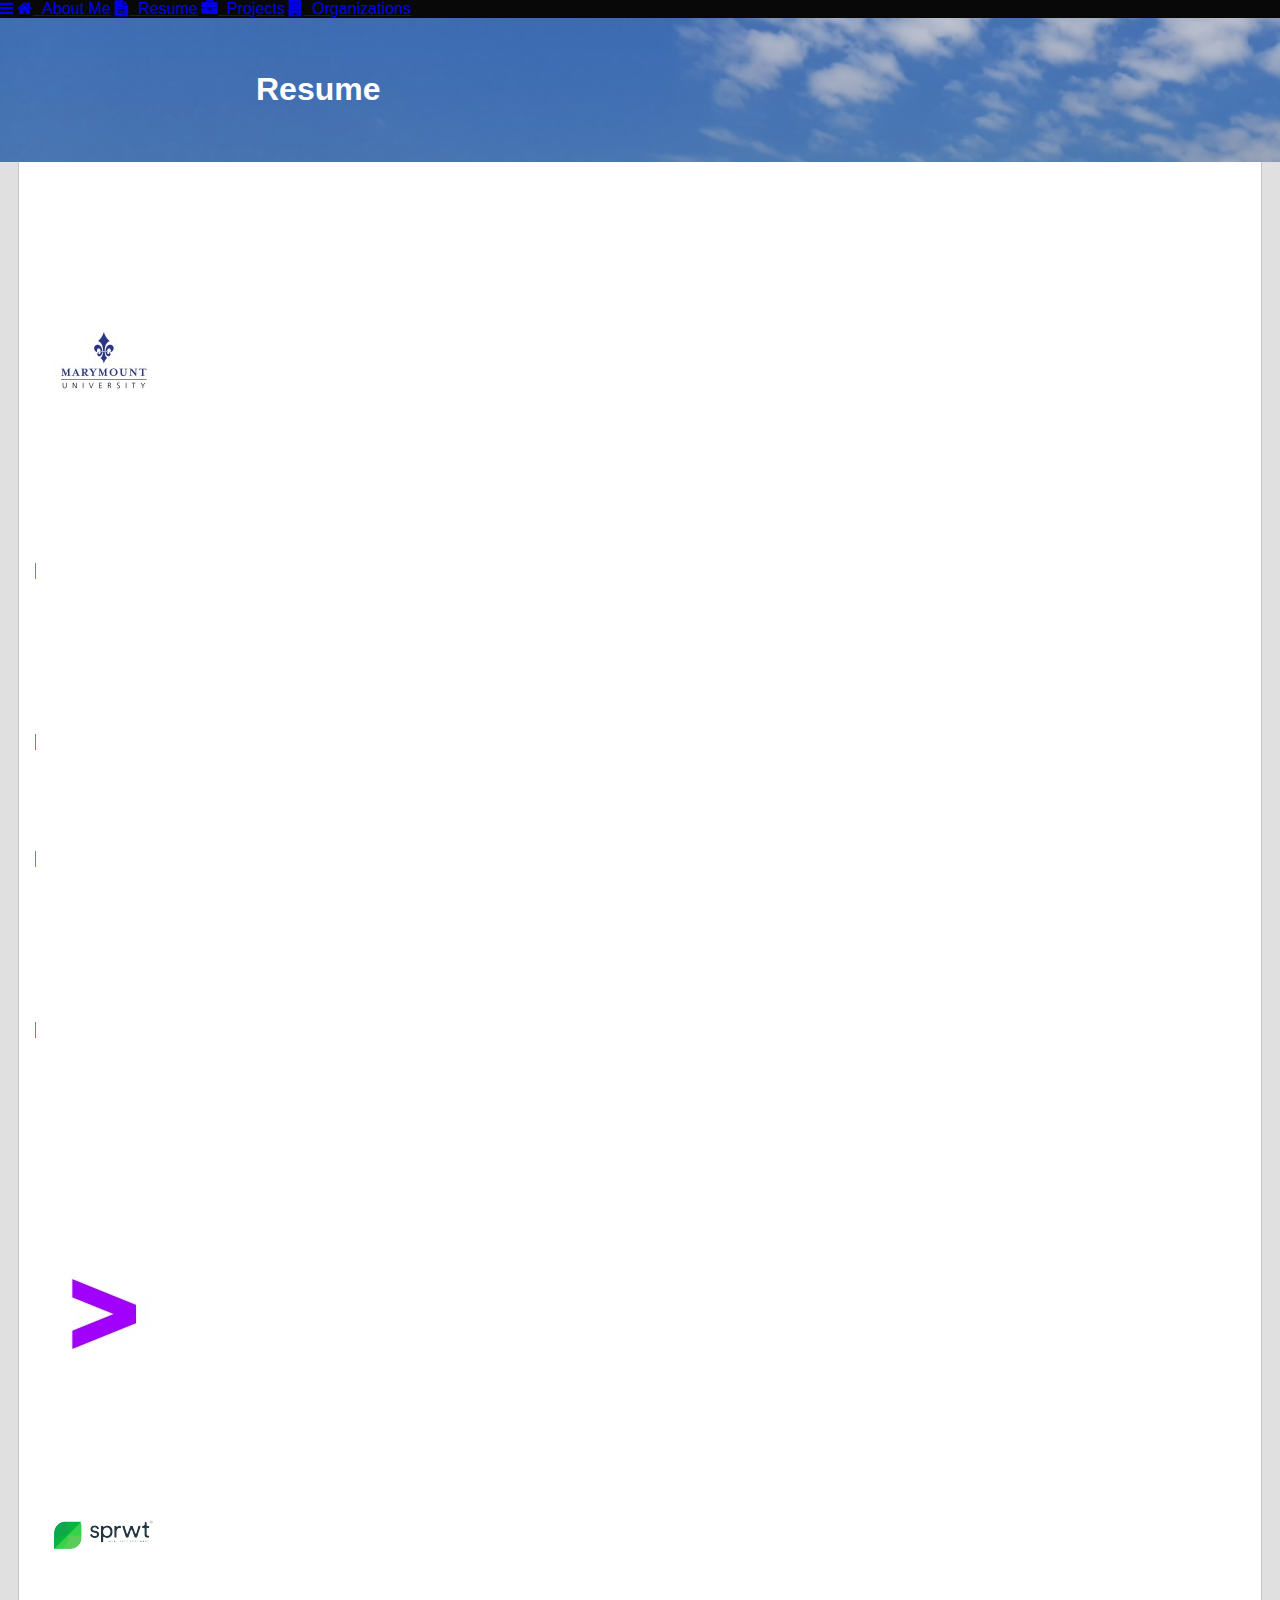
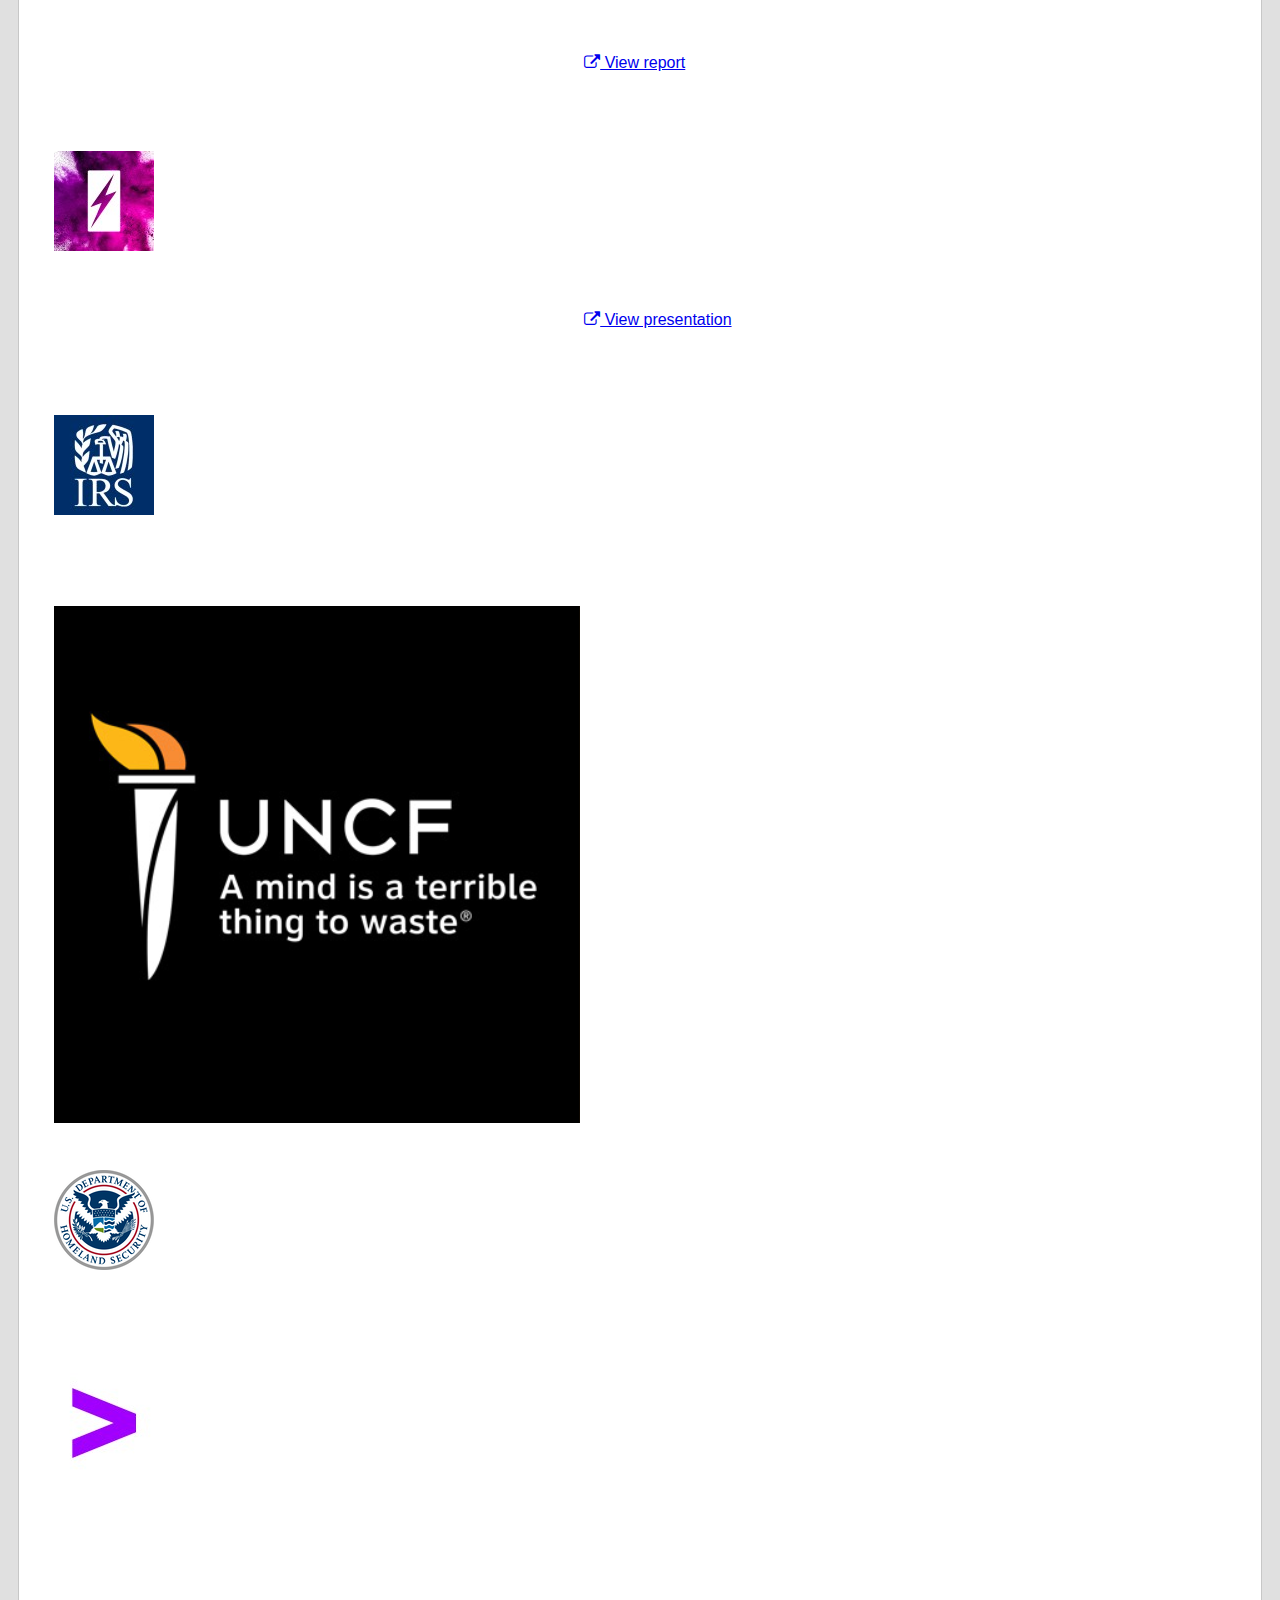
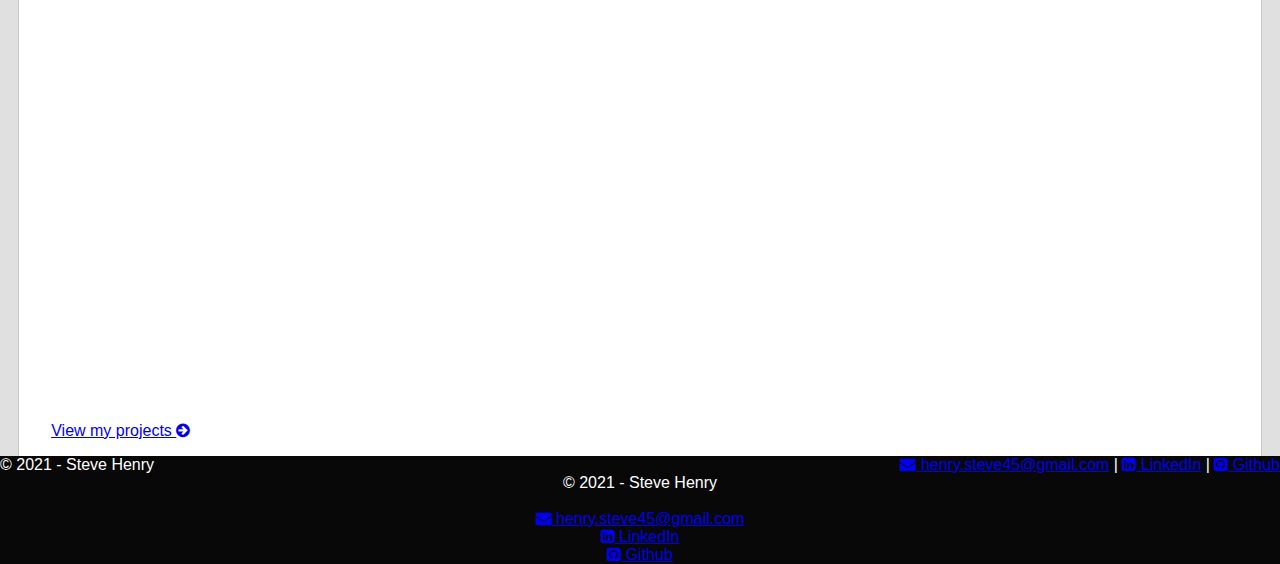
<file: resume.html>
<!DOCTYPE html>
<html lang="en">
    <head>
        <script src="https://ajax.googleapis.com/ajax/libs/jquery/3.5.1/jquery.min.js"></script>
        <meta charset="utf-8">
        <link rel="stylesheet" href="style.css">
        <link rel="stylesheet" href="https://cdnjs.cloudflare.com/ajax/libs/font-awesome/4.7.0/css/font-awesome.min.css">
        <meta name="viewport" content="width=device-width, initial-scale=1">
        <link rel="preconnect" href="https://fonts.gstatic.com">
<link href="https://fonts.googleapis.com/css2?family=Arvo&family=Open+Sans&display=swap" rel="stylesheet">
        <script src="script.js"></script>
        <title>Steve Henry's Web Portfolio</title>
		<link rel="icon" type="image/png" href="steve.jpg">
		<style>
			#hero {
				background-size: cover;
				padding: 32px 20% 32px 20%;
				background-image: linear-gradient(rgba(0, 0, 0, 0), rgba(0, 0, 0, 0.5)), url("bg.jpg");
				background-attachment: fixed;
			}
			#table {
				width: 92%;
				margin: auto;
				background-color: white;
				padding: 16px 32px;
				border-left: 1px solid #c7c7c7;
				border-right: 1px solid #c7c7c7;
			}
			main {
				background-color: #e0e0e0;
			}
			@media screen and (max-width: 768px) {
				#table {
					background-color: white;
					width: 100%;
					padding: 8px;
					border: none;
				}
				main {
					background-color: white;
				}
			}
		</style>
    </head>
    <body>
        <div id="wrapper">
            <nav class="topnav" id="myTopnav">
                <a href="javascript:void(0);" class="hamburger" id="hamburger" onclick="hamToggle()"><i class="fa fa-bars"></i></a>
                <a class="nav" href="index.html"><i class="fa fa-home"></i>&nbsp;&nbsp;About Me</a>
                <a class="nav" id="active" href="resume.html"><i class="fa fa-file-text"></i>&nbsp;&nbsp;Resume</a>
				<a class="nav" href="projects.html"><i class="fa fa-briefcase"></i>&nbsp;&nbsp;Projects</a>
				<a class="nav" href="organizations.html"><i class="fa fa-building"></i>&nbsp;&nbsp;Organizations</a>
            </nav>
            <div id="hero">
                <h1>Resume</h1>
            </div>
            <main>
				<section id="table">
					<h2>Education</h2>
					<table>
						<tr>
							<td class="icon"><img src=img/marymount.jpeg></td>
							<td class="desc">
								<h4>Marymount University</h4>
								<small>August 2017 - May 2021<br>Arlington, VA</small>
								<p>Bachelor of Science Information Technology – Cybersecurity</p>
								<p>Designated as a Center of Academic Excellence in Cyber Defense Education (CAE-CDE) by NSA and DHS </p>
								<p>Magna Cum Laude</p>
							</td>
						</tr>
					</table>
					<h2>Skills</h2>
						<h3>Cybersecurity</h3>
							<ul>
								<li>Firm understanding of fundamental cybersecurity concepts including cryptography, vulnerability and risk assessments, business continuity, threat actors, cloud computing technology, access control and DevSecOps.</li>
								<li>Hands-on experience with industry standard tools such as Wireshark and Nmap.</li>
								<li>Additionally, I understand security stand industry frameworks and standards such as NIST, IEEE, and OWASP Top 10.</li>
								<li>Implementation of web security protocols through personal projects and internship experience.</li>
								<li>Currently preparing for the CompTIA Security+ SY0-501 certification exam.</li>
							</ul>
						<h3>Frontend Web Development</h3>
							<ul>
								<li>Development languages and frameworks: HTML, CSS, JavaScript, jQuery, Bootstrap, Leaflet.js and React.</li>
								<li>Software and tools: Visual Studio, Amazon Web Services, WinSCP, Brackets and GitHub.</li>
								<li>Experience managing external APIs and JSON files.</li>
							</ul>
						<h3>Other IT-Focused Skills</h3>
							<ul>
								<li>Programming using Python and Java.</li>
								<li>Firsthand experience with Agile development methodologies.</li>
								<li>Software testing methods such as white/black box tests, boundary tests, etc.</li>
								<li>Experience with database technology such as writing SQL queries, relational databases, using MySQL.</li>
								<li>Networking fundamentals including the OSI stack, TCP/IP and configuring networking devices.</li>
								<li>Navigating command line interface and using network security tools on Windows and UNIX systems.</li>
							</ul>
						<h3>Soft Skills</h3>
							<ul>
								<li>Taking initiative</li>
								<li>Adapting to new situations</li>
								<li>Effective communication through different communications</li>
								<li>Time management</li>
								<li>Leadership</li>
							</ul>
					<h2>Work Experience</h2>
					<table>
						<tr>
							<td class="icon"><img src=img/accenture.jpg></td>
							<td class="desc">
								<h4>Accenture</h4>
								<small>Intern Analyst<br>May 2021 - present<br>Arlington, VA</small>
								<p>Developing strategies and plans for an Accenture client project.</p>
							</td>
						</tr>
						<tr>
							<td class="icon"><img src=img/sprwt.png></td>
							<td class="desc">
								<h4>Sprwt</h4>
								<small>Cybersecurity Intern<br>January 2021 - April 2021<br>New York, NY</small>
								<p>Conducted vulnerability assessments on the Sprwt website, managed web security protocols, and created business documents for Sprwt clients.</p>
								<p>Lead an initiative to protect Sprwt's website from threat actors by identifying vulnerabilities/compliance errors and providing suggestions on how to solve security issues.</p>
								<a class="link" href="https://drive.google.com/file/d/1b-Eok0ZICgM-mxbbeWxucmGwp7hu_H8p/view?usp=sharing"><i class="fa fa-external-link" aria-hidden="true"></i>&nbsp;View report</a>
							</td>
						</tr>
						<tr>
							<td class="icon"><img src=img/phone2action.jpg></td>
							<td class="desc">
								<h4>Phone2Action</h4>
								<small>Summer Tech Fellow<br>May 2019 - July 2019<br>Arlington, VA</small>
								<p>Created new customizable online campaign templates for clients that allows advocates to contact their government officials via email, phone, text, or social media.</p>
								<p>Successfully increased the frequency partners used Phone2Action’s SaaS platform and expanded the reach of their advocates.</p>
								<a class="link" href="https://docs.google.com/presentation/d/1QkaHQES6XNaFHobI-yiyBrc6GtpW-wST7osOg2vrgnY/edit?usp=sharing"><i class="fa fa-external-link" aria-hidden="true"></i>&nbsp;View presentation</a>
							</td>
						</tr>
						<tr>
							<td class="icon"><img src=img/irs.jpg></td>
							<td class="desc">
								<h4>Internal Revenue Service</h4>
								<small>Software Testing Intern<br>June 2018 - August 2018<br>Washington, DC</small>
								<p>Performed black box software testing on a computer program called CCMacros used by IRS employees.</p>
								<p>Ensured application security best practices were used to guarantee a reliable program for IRS employees.</p>
								<p>Migrated servers and computers used by Chief Counsel office to IRS.</p>
							</td>
						</tr>
						<tr>
							<td class="icon"><img src=img/uncf.png></td>
							<td class="desc">
								<h4>United Negro College Fund</h4>
								<small>Graphic Design &amp; Web Design Intern<br>June 2017 - August 2017<br>Washington, DC</small>
								<p>Created various graphics and designs for the company and their fundraising events.</p>
								<p>Developed a mobile website for UNCF’s Empower Me Tour program.</p>
							</td>
						</tr>
						<tr>
							<td class="icon"><img src=img/dhs.jpg></td>
							<td class="desc">
								<h4>U.S. Department of Homeland Security</h4>
								<small>Cybersecurity Intern<br>June 2016 - August 2016<br>Washington, DC</small>
								<p>Gained experience and knowledge in current cyber security topics and the essential skills of the cyber security field by shadowing employees.</p>
							</td>
						</tr>
						<tr>
							<td class="icon"><img src=img/accenture.jpg></td>
							<td class="desc">
								<h4>Accenture</h4>
								<small>Cybersecurity Intern<br>June 2015 - August 2015<br>Arlington, VA</small>
								<p>Assisted with development of a mobile application for District of Columbia Public Schools that allows parents to assist their children with their assignments.</p>
								<p>Developed a mobile website for the application.</p>
							</td>
						</tr>
					</table>
					<h2>Honors and Awards</h2>
					<h4>1st Place - 2021 Annual Marymount Student Research Conference</h4>
						<p>My real-time bus arrivial web app "LiteETA" won 1st place in the 2021 Annual Marymount Student Research Conference. Students present projects and research they have done outside of school that show their commitment to making the world a better place.</p>
					<h4>Dean's List</h4>
						<p>Successfully made the Dean’s List for each year of my college career by maintaining a GPA above a 3.5.</p>
					<h4>David M. Rubenstein/Economic Club of Washington, D.C. Scholarship</h4>
						<p>Scholarship recipient and scholar of the Economic Club; 4 year scholarship.</p>
					<h4>Marymount Presidential Scholarship</h4>
						<p>Highest scholarship offered to Marymount students; earned from my academic excellence; 4 year scholarship.</p>
					<h4>Masonic Foundation Scholarship</h4>
						<p>Scholarship recipient; 4 year scholarship.</p>
					<div id="nextContainer">
						<a class="button" href="projects.html">View my projects <i class="fa fa-arrow-circle-right" aria-hidden="true"></i></a>
					</div>
				</section>
            </main>
            <footer class="footer" id="normal">
				&copy; 2021 - Steve Henry<span style="float: right;"><a href="mailto:henry.steve45@gmail.com"><i class="fa fa-envelope" aria-hidden="true"></i>&nbsp;henry.steve45@gmail.com</a>
				| <a href="https://www.linkedin.com/in/steve-henry-384818146/"><i class="fa fa-linkedin-square" aria-hidden="true"></i>&nbsp;LinkedIn</a>
				| <a href="https://github.com/henrysteve45/"><i class="fa fa-github-square" aria-hidden="true"></i>&nbsp;Github</a></span>
        	</footer>
			<footer class="footer" id="responsive" style="text-align: center;">
				&copy; 2021 - Steve Henry<a href="mailto:henry.steve45@gmail.com">
				<br><br> <i class="fa fa-envelope" aria-hidden="true"></i>&nbsp;henry.steve45@gmail.com</a>
				<br> <a href="https://www.linkedin.com/in/steve-henry-384818146/"><i class="fa fa-linkedin-square" aria-hidden="true"></i>&nbsp;LinkedIn</a>
				<br> <a href="https://github.com/henrysteve45/"><i class="fa fa-github-square" aria-hidden="true"></i>&nbsp;Github</a>
        	</footer>
        </div>
    </body>
</html>
</file>
<file: style.css>
:root {
  --primary: #5d7afa;
  --primary-light: #80e9ff;
  --primary-dark: #54399e;
  --favorite: #c7455f;
  --favorite-dark: #882e57;
  --warning: #f5a623;
  --success: #09a772;
  
  --background: #080808;
  --background2: #141518;
  --background3: #23242b;
  --border-top: #e5e5e5;
  --border: #23242b;
  --highlight: #23242b;
  --time-font: var(--primary);
  
  --font: #fff;
  --small-font: #838399;
  --shadow: rgba(0, 0, 0, 0.5);
  
  --transition-speed: 0.2s;
  --border-radius: 0.5rem;
  --icon-size-large: 1.5rem;
  --icon-size-small: 1.25rem;
}

/* Globals */
*:focus {
  outline: none;
}

html, body {
  margin: 0;
  padding: 0;
  font-family: 'Poppins', sans-serif;
  font-size: 16px;
  background: var(--background);
  color: var(--font);
}

div#top-area-buttons-container {
  display: flex;
  justify-content: center;
  align-items: center;
}

h2, #title-text {
  margin: 0;
  margin: 1.5rem;
  font-weight: 500;
  text-align: center;
  font-size: 1.5rem;
  line-height: 2rem;
  /* background: darkgreen; */
}

h3 {
  font-weight: 500;
  font-size: 1.25rem;
  /* Give space for line decoration */
  margin-left: -0.5rem;
}

/* vertical line before header3 */
h3::before {
  content: "";
  display: inline-block;
  width: 1px;
  height: 1rem;
  background: var(--primary);
  margin-right: 0.5rem;
  /* move to left a bit */
  transform: translate(-0.5rem, 0);
  vertical-align: middle;
}

a.hyperlink {
  color: var(--primary);
  text-decoration: none;
  transition: var(--transition-speed);
}

a.hyperlink:hover {
  text-decoration: underline;
}

#title-text {
  margin-bottom: 1rem;
}

/* regular buttons */
button.regular-button {
  background: var(--highlight);
  color: var(--font);
  font-size: 1rem;
  font-family: 'Poppins', sans-serif;
  border: none;
  height: 3rem;
  padding: 0 1rem;
  border-radius: var(--border-radius);
  transition: var(--transition-speed);
  cursor: pointer;
}
button.regular-button i {
  margin-right: 0.25rem;
  transition: var(--transition-speed);
}
button.regular-button:hover {
  cursor: pointer;
  background: var(--primary);
  color: #fff;
}
button.regular-button:hover i {
  translate: -0.25rem;
}

.wrapper {
  margin: 0 25%;
  /* Prevent bottom nav cutoff */
  margin-bottom: 5rem !important;
}

.full-screen-dialog {
  display: flex;
  flex-direction: column;
  justify-content: center;
  align-items: center;
  height: 70vh;
  color: var(--background3);
}

.full-screen-icon {
  font-size: 4rem;
}

/* toast */
#toast-container {
  position: fixed;
  display: flex;
  align-items: center;
  justify-content: center;
  flex-direction: column;
  width: 100%;
  top: 4rem;
  /* right: 20px; */
  z-index: 999;
}

.toast {
  display: inline-block;
  background-color: var(--favorite);
  color: #fff;
  padding: 10px 20px;
  border-radius: 5px;
  font-size: 16px;
  opacity: 0;
  transition: opacity 0.3s ease-in-out;
  user-select: none;
  margin-bottom: 1rem;
  box-shadow: 0 0.5rem 1rem var(--shadow);
}

.toast.info {
  background-color: var(--primary);
}
.toast.success {
  background-color: var(--success);
}
.toast.warning {
  background-color: var(--warning);
}
.toast.error {
  background-color: var(--favorite);
}

.toast.show {
  opacity: 1;
}

/* Favorites container */
.favorites-container {
  display: flex;
  flex-direction: column;
}

.favorite-list-item {
  display: flex;
  flex-direction: row;
  justify-content: space-between;
  align-items: center;
  border: 1px solid var(--border);
  border-radius: var(--border-radius);
  /* box-shadow: 0 0.5rem 1rem var(--shadow); */
  background: var(--background2);
  user-select: none;
  height: 4rem;
  margin-bottom: 1rem;
  white-space: 1rem;
}

/* last favorite-list-item has 1rem margin on bottom */
.favorite-list-item:last-child {
  margin-bottom: 1rem;
}

.favorite-list-item:hover {
  background: var(--highlight);
}

/* Dragged item */
.gu-mirror {
  position: fixed !important;
  margin: 0 !important;
  z-index: 9999 !important;
  pointer-events: none;
  border-color: var(--primary);
  background-color: var(--highlight);
  box-shadow: 0 0.5rem 1rem var(--shadow);
}

.gu-mirror > * {
  pointer-events: none;
}

/* Drop zone of dragged item */
.gu-transit {
  opacity: 0.5;
}

.grip {
  cursor: move;
  position: relative;
  width: 4rem;
  height: 100%;
}

.grip::before {
  content: "\2261";
  position: absolute;
  top: 50%;
  left: 50%;
  transform: translate(-50%, -50%);
  color: var(--small-font);
  font-size: 2rem;
}

.stop-info {
  display: flex;
  flex-direction: column;
  width: 100%;
  white-space: nowrap;
  overflow: hidden;
  text-decoration: none;
  color: var(--font);
  cursor: pointer;
}

.stop-name {
  white-space: nowrap;
  overflow: hidden;
  text-overflow: ellipsis;
}

.stop-id {
  font-size: 1rem;
  color: var(--small-font);
}

.remove-button {
  font-size: var(--icon-size-small);
  width: 4rem;
  height: 100%;
  border-top-right-radius: var(--border-radius);
  border-bottom-right-radius: var(--border-radius);
  display: flex;
  justify-content: center;
  align-items: center;
  color: var(--small-font);
  transition: var(--transition-speed);
}

.remove-button:hover {
  color: var(--font);
  background: var(--highlight);
}

/* top nav */
.top-nav {
  display: flex;
  flex-direction: row;
  align-items: center;
  background: var(--background2);
  border-bottom: 1px solid var(--border);
  height: 4rem;
  width: 100%;
}

.top-nav .logo-container {
  width: 3rem;
  height: 100%;
  font-size: 2.5rem;
  display: flex;
  /* justify-content: center; */
  align-items: center;
  margin-left: 1rem;
}

.logo-container a {
  text-decoration: none;
  /* width: 2.5rem; */
  display: flex;
  /* align-content: center; */
  /* align-items: center; */
  /* justify-content: center; */
}

.top-nav .search-container {
  width: 100%;
  height: 100%;
}

/* searchbar */
.searchbar {
  height: 3rem;
  display: flex;
  margin: 0.5rem 1rem;
  margin-left: 0rem;
}
.user-input-field {
  border: 1px solid var(--border);
  border-top-left-radius: .5rem;
  border-bottom-left-radius: .5rem;
  border-right: none;
  font-family: 'Poppins', sans-serif;
  background: var(--background);
  color: var(--small-font);
  font-size: 1rem;
  padding-left: 1rem;
  transition: var(--transition-speed);
  width: 100%;
}
.user-input-field:focus {
  outline: none;
  color: var(--font);
  border-color: var(--primary);
  background: var(--highlight);
}
::placeholder {
  color: var(--small-font);
  opacity: 1;
}
.searchbar-button {
  border: none;
  display: flex;
  align-items: center;
  justify-content: center;
  width: 4rem;
  background: var(--primary);
  color: #fff;
  border-top-right-radius: .5rem;
  border-bottom-right-radius: .5rem;
  transition: var(--transition-speed);
  font-size: var(--icon-size-small);
}
@media(hover: hover) and (pointer: fine) {
  .searchbar-button:hover {
    background: var(--primary-dark);
  }
}

/* bottom nav */
.bottom-nav {
  position: fixed;
  bottom: 0;
  display: flex;
  flex-direction: row;
  justify-content: space-between;
  align-items: center;
  background: var(--background2);
  user-select: none;
  backdrop-filter: blur(16px);
  z-index: 999;
  height: 4rem;
  margin-top: 1rem;
  width: 100%;
}
.bottom-nav-button {
  display: flex;
  flex-direction: column;
  justify-content: center;
  align-items: center;
  text-decoration: none;
  cursor: default;
  width: 100%;
  height: 100%;
  color: var(--small-font);
  font-size: var(--icon-size-large);
  transition: var(--transition-speed);
  border-top: 1px solid var(--border);
}
.bottom-nav-button small {
  font-size: 0.75rem;
  margin-top: 0.25rem;
}
.bottom-nav-button:hover{
  color: var(--font);
  background: var(--highlight);
  text-decoration: none;
}
.bottom-nav-button.active-button {
  color: var(--primary);
  background: var(--highlight);
  border-top: 1px solid var(--primary);
}

/* Time table */
.time-table-row {
  /* margin-top: .5rem; */
  margin-bottom: 1rem;
  display: flex;
  min-height: 4rem;
  transition: var(--transition-speed) ease;
  user-select: none;
  transition: var(--transition-speed);
}
#title-subtext {
  /* font-size: 1rem; */
  text-align: center;
  color: var(--small-font);
  width: 100%;
  display: flex;
  align-items: center;
  justify-content: center;
  /* border: 1px solid red; */
  line-height: 1rem;
}
@media(hover: hover) and (pointer: fine) {
  .time-table-row:hover .time-table-data-name,
  .time-table-row:hover .time-table-data-bustime {
    background-color: var(--highlight);
  }
  
}
.time-table-data-name {
  width: 100%;
  padding: 0.5rem 1rem;
  display: flex;
  flex-direction: column;
  justify-content: center;
  background: var(--background2);
  border-left: 1px solid var(--border);
  border-top: 1px solid var(--border);
  border-bottom: 1px solid var(--border);
  border-top-left-radius: var(--border-radius);
  border-bottom-left-radius: var(--border-radius);
  transition: var(--transition-speed);
  /* border-color: red; */
  /* font-size: 1rem; */
}

.time-table-data-name a {
  font-weight: 500;
  font-size: 1.125rem;
  transition: var(--transition-speed);
  width: fit-content;
  font-weight: normal;
}
.time-table-data-name a:hover {
  color: var(--primary);
  cursor: pointer;
}
.time-table-data-name small {
  color: var(--small-font);
}
.time-table-data-bustime {
  color: var(--time-font);
  text-align: center;
  width: 4rem;
  /* padding: 1rem; */
  display: flex;
  flex-direction: column;
  justify-content: center;
  background: var(--background2);
  border: 1px solid var(--border);
  /* border-top: 1px solid var(--border-and-highlight); */
  border-top-right-radius: var(--border-radius);
  border-bottom-right-radius: var(--border-radius);
  border-left: none;
  transition: var(--transition-speed);
}
.time-table-data-bustime p {
  margin: 0;
  font-weight: normal;
}
button#refresh-button:active {
  background: var(--primary-dark);
  color: #fff;
}
@media(hover: hover) and (pointer: fine) {
  button#favorite-button:hover, #remove-favorite-button:hover {
    background: var(--favorite);
    color: #fff;
  }
}
button#favorite-button:active, #remove-favorite-button:active {
  background: var(--favorite-dark);
  color: #fff;
}

/* Stop list */
.stop-listing {
  /* line-height: 3rem; */
  /* font-weight: normal; */
  color: var(--small-font);
  transition: var(--transition-speed);
  /* width: fit-content; */
  /* user-select: none; */
}
@media(hover: hover) and (pointer: fine) {
  .stop-listing:hover {
    font-weight: normal;
    color: var(--font);
    cursor: pointer;
  }
}

/* LOAD */
#load-overlay {
  left: 0;
  top: 0;
  width: 100%;
  height: 100%;
  position: fixed;
  background: rgba(0, 0, 0, 0);
}
#load-track {
  width: 100%;
  height: 0.5rem;
  background: var(--background2);
  position: fixed;
}
#load-bar {
  width: 50%;
  height: 100%;
  background: linear-gradient(90deg, rgba(0, 0, 0, 0), var(--primary), rgb(0, 0, 0, 0));
  transform: translate(0, 0);
  animation: load 1s infinite linear;
}
@keyframes load {
  from {
    transform: translate(-100%, 0);
  }
  
  to {
    transform: translate(200%, 0);
  }
}

/* favorite and refresh button */
button#favorite-button, #remove-favorite-button, button#refresh-button {
  background: var(--highlight);
  border-radius: var(--border-radius);
  border: none;
  color: var(--font);
  font-size: var(--icon-size-small);
  width: 4rem;
  height: 3rem;
  margin: 1rem 0.5rem 1.5rem;
  font-family: 'Open Sans', sans-serif;
  transition: var(--transition-speed);
}
@media(hover: hover) and (pointer: fine) {
  button#refresh-button:hover {
    background: var(--primary);
    color: #fff;
  }
}
button#refresh-button:active {
  background: var(--primary-dark);
}
@media(hover: hover) and (pointer: fine) {
  button#favorite-button:hover, #remove-favorite-button:hover {
    background: var(--favorite);
  }
}
button#favorite-button:active, #remove-favorite-button:active {
  background: var(--favorite-dark);
}

section {
  margin-bottom: 2rem;
}

section.about p, section.about li {
  color: var(--small-font);
  line-height: 1.5rem;
  margin: 0, 1rem;
}
section.about li {
  line-height: 2.5rem;
  list-style-type: disc;
}
section.contact {
  display: flex;
  flex-direction: row;
  align-items: center;
  justify-content: center;
}

.copyright-text {
  color: var(--small-font);
  display: flex;
  justify-content: center;
  padding-bottom: 1.5rem;
}
section.contact a {
  background: var(--background2);
  border: 1px solid var(--border);
  border-radius: 50%;
  display: flex;
  align-items: center;
  justify-content: center;
  width: 4rem;
  height: 4rem;
  margin: 0 1rem;
  font-size: 2rem;
  color: var(--small-font);
}
section.contact a:hover {
  background: var(--highlight);
  color: var(--font);
  text-decoration: none;
}
section.contact small {
  color: var(--small-font);
  margin-top: .5rem;
  display: flex;
  align-items: center;
  justify-content: center;
}

/* RESPONSIVE */

@media screen and (max-width: 800px) {
  .wrapper {
    margin: 0 1rem;
  }
  h3 {
    margin-left: 0;
  }
  h3::before {
    display: none;
  }
}

/* dark mode toggle */
.setting-list-item {
  display: flex;
  align-items: center;
  justify-content: space-between;
  height: 4rem;
  background: var(--background2);
  padding: 0 1rem;
  border: 1px solid var(--border);
  border-radius: var(--border-radius);
  margin-bottom: 1rem;
  user-select: none;
  transition: var(--transition-speed);
}

#api-key-form {
  display: flex;
  align-items: center;
}
#api-key-input {
  width: 100%;
  background: var(--background2);
  border: 1px solid var(--border);
  border-right: none;
  border-radius: var(--border-radius);
  padding: 1rem;
  color: var(--font);
  font-size: 1rem;
  outline: none;
}
.api-key-button {
  background: var(--primary);
  border-style: none;
  border-radius: var(--border-radius);
  color: var(--font);
  padding: 1rem;
  font-size: 1rem;
  outline: none;
  cursor: pointer;
  transition: var(--transition-speed);
}
.api-key-button:hover {
  background: var(--primary-dark);
}

.setting-list-item:hover {
  background: var(--highlight);
}
.setting-list-item span, .setting-list-item a {
  display: flex;
  align-items: center;
  /* justify-content: center; */
  gap: 1rem;
}
.setting-list-item span i, .setting-list-item a i {
  font-size: 1.25rem;
  color: var(--small-font);
}
.setting-list-item a {
  color: var(--font);
  text-decoration: none;
  width: 100%;
  height: 100%;
  display: flex;
  align-items: center;
}
.theme-switch {
  display: inline-block;
  height: 34px;
  position: relative;
  width: 60px;
}

.theme-switch input {
  display:none;
}

.slider {
  background-color: var(--small-font);
  bottom: 0;
  cursor: pointer;
  left: 0;
  position: absolute;
  right: 0;
  top: 0;
  transition: .4s;
  /* height: 2rem; */
}

.slider:before {
  background-color: #fff;
  bottom: 4px;
  content: "";
  height: 26px;
  left: 4px;
  position: absolute;
  transition: .4s;
  width: 26px;
}

input:checked + .slider {
  background-color: var(--primary);
}

input:checked + .slider:before {
  transform: translateX(26px);
}

.slider.round {
  border-radius: 1rem;
}

.slider.round:before {
  border-radius: 50%;
}

/* Stop Listings */
ul {
  list-style: none;
  padding: 0;
  margin: 0;
}

ul.stop-list {
  padding-left: 0rem;
  display: none;
}

ul.stop-list.open {
  display: block;
}

.route-stop-list li {
  line-height: 3rem;
  user-select: none;
  /* border: var(--border) solid 1px; */
}

.stop-name {width: 100%;}

.route-stop-list li.direction {
  display: flex;
  align-items: center;
  /* padding: 0 1rem; */
  font-weight: 500;
  font-size: 1.25rem;
  /* margin-left: -0.5rem; */
}

.route-stop-list li.direction i {
  width: 3rem;
  display: flex;
  transition: var(--transition-speed);
  justify-content: center;
  color: var(--primary);
}

.route-stop-list li.stop-list-item {
  display: flex;
  color: var(--small-font);
}

.route-stop-list li:hover {
  background: var(--highlight);
  cursor: pointer;
  color: var(--font);
  border-radius: var(--border-radius);
}

/* Route line decoration */
.route-stop-list .route-line {
  display: flex;
  justify-content: center;
  width: 3rem;
  position: relative; /* Add position relative to the container */
}

.route-stop-list .line {
  width: .5rem;
  height: 100%;
  background: var(--primary);
}

.route-stop-list .stop-list-item:first-child .line {
  height: 50%;
  transform: translateY(100%);
}

.route-stop-list .stop-list-item:last-child .line {
  height: 50%;
}

.route-stop-list .circle {
  width: 1rem;
  height: 1rem;
  border-radius: 50%;
  background: #fff;
  border: 4px solid var(--background);
  position: absolute; /* Add absolute positioning */
  top: 0.75rem; /* Center vertically */
}
</file>
